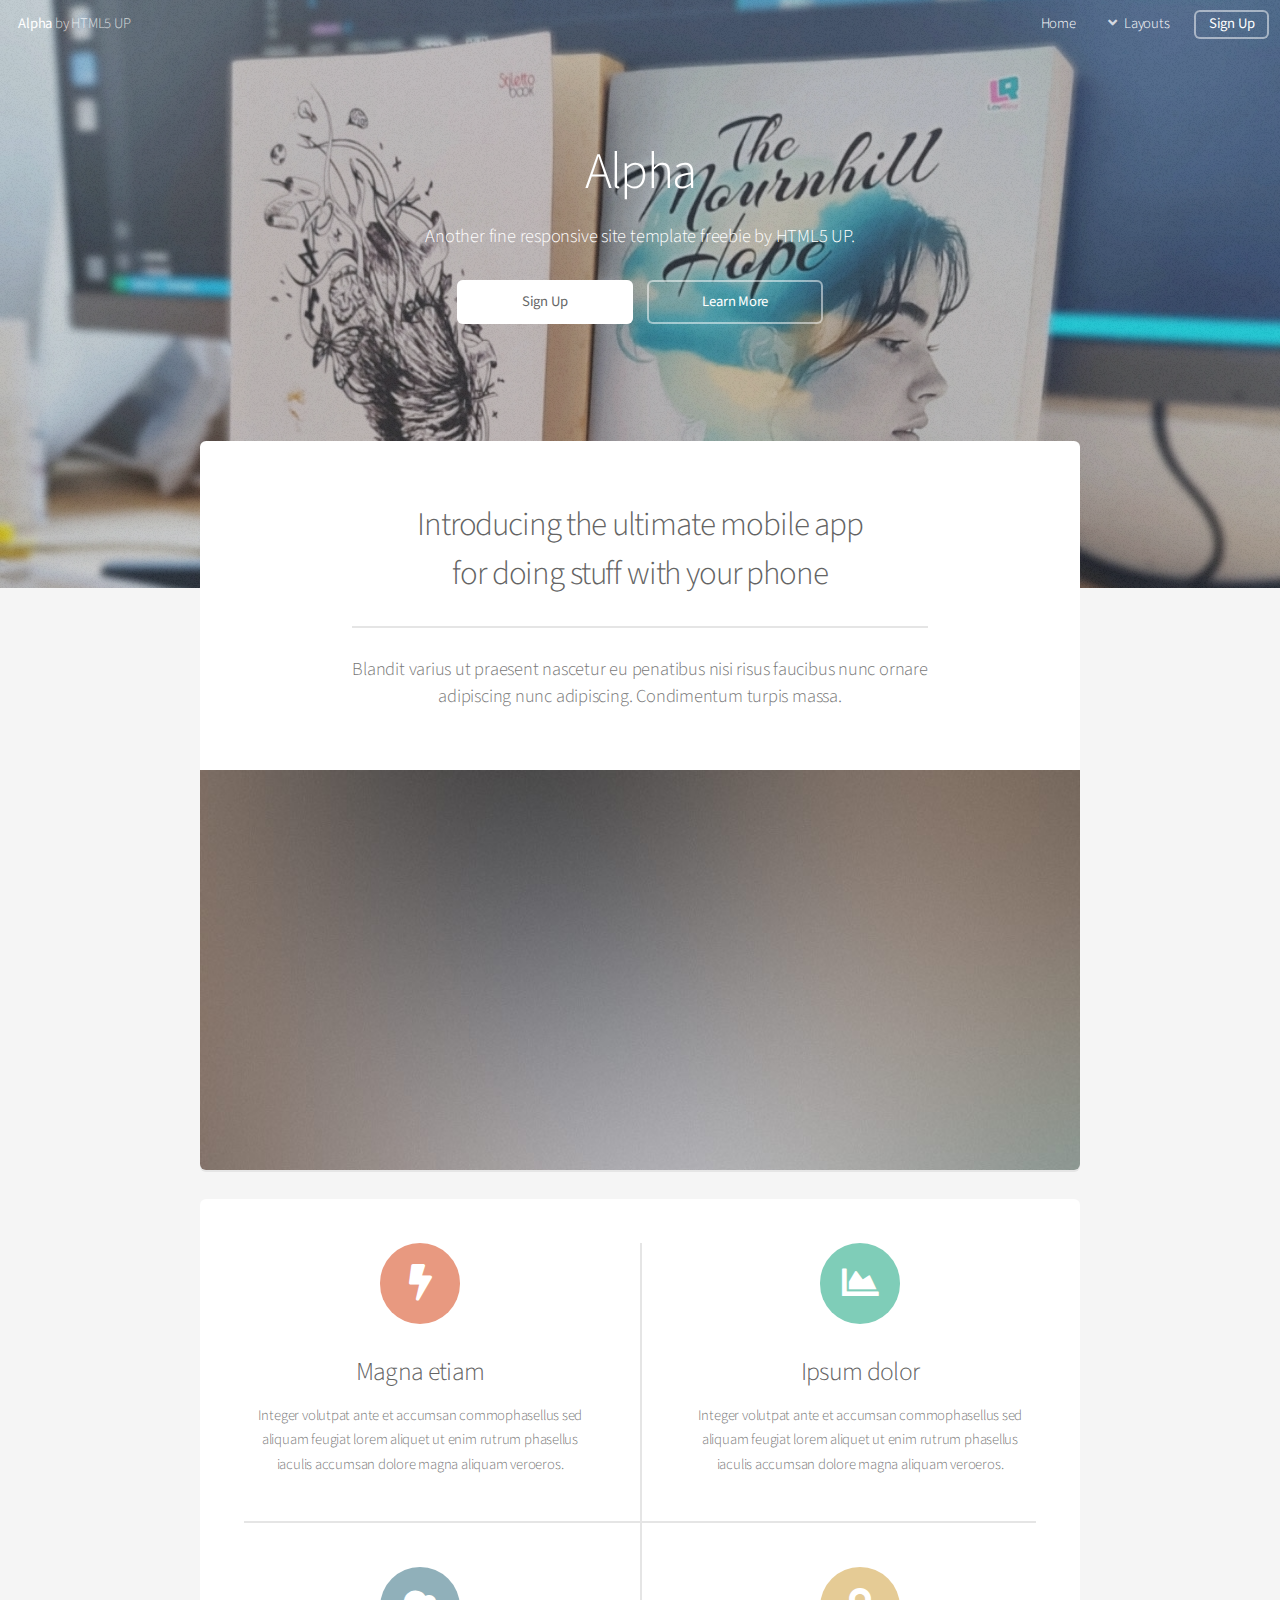
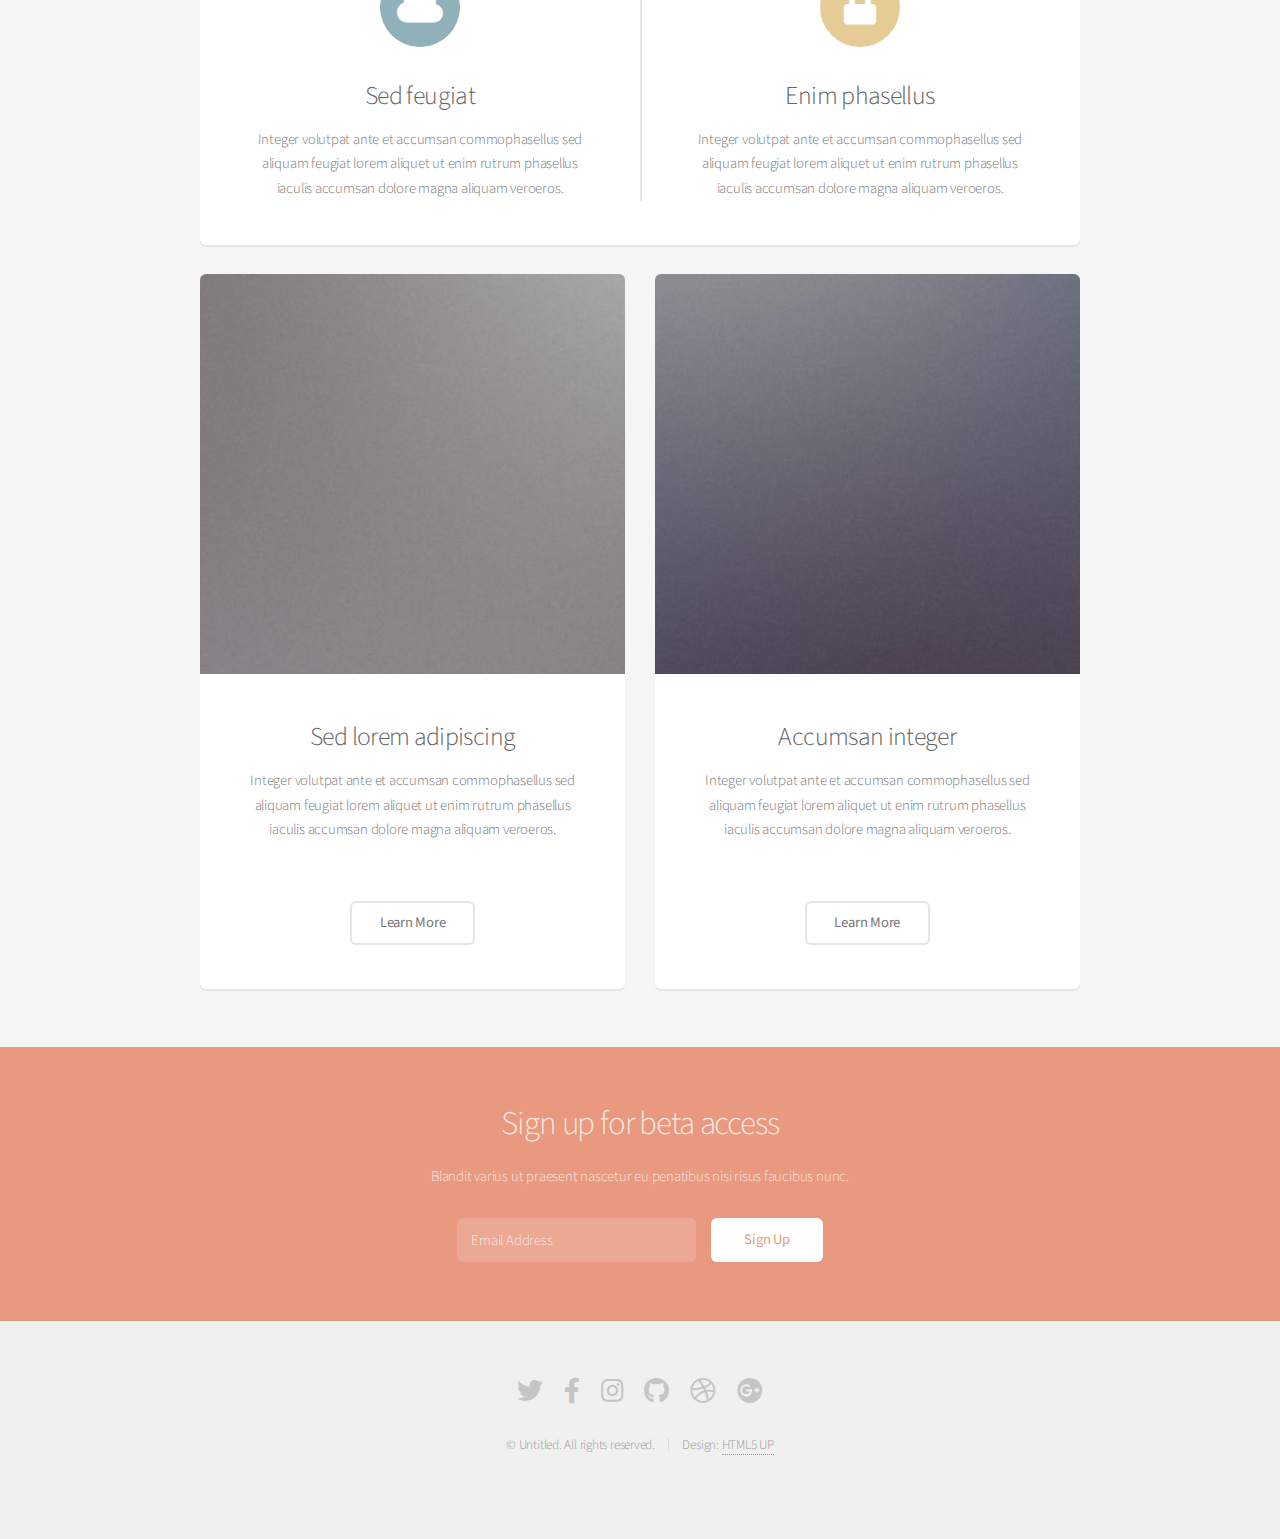
<file: index.html>
<!DOCTYPE HTML>
<!--
	Alpha by HTML5 UP
	html5up.net | @ajlkn
	Free for personal and commercial use under the CCA 3.0 license (html5up.net/license)
-->
<html>
	<head>
		<title>Alpha by HTML5 UP</title>
		<meta charset="utf-8" />
		<meta name="viewport" content="width=device-width, initial-scale=1, user-scalable=no" />
		<link rel="stylesheet" href="assets/css/main.css" />
	</head>
	<body class="landing is-preload">
		<div id="page-wrapper">

			<!-- Header -->
				<header id="header" class="alt">
					<h1><a href="index.html">Alpha</a> by HTML5 UP</h1>
					<nav id="nav">
						<ul>
							<li><a href="index.html">Home</a></li>
							<li>
								<a href="#" class="icon solid fa-angle-down">Layouts</a>
								<ul>
									<li><a href="generic.html">Generic</a></li>
									<li><a href="contact.html">Contact</a></li>
									<li><a href="elements.html">Elements</a></li>
									<li>
										<a href="#">Submenu</a>
										<ul>
											<li><a href="#">Option One</a></li>
											<li><a href="#">Option Two</a></li>
											<li><a href="#">Option Three</a></li>
											<li><a href="#">Option Four</a></li>
										</ul>
									</li>
								</ul>
							</li>
							<li><a href="#" class="button">Sign Up</a></li>
						</ul>
					</nav>
				</header>

			<!-- Banner -->
				<section id="banner">
					<h2>Alpha</h2>
					<p>Another fine responsive site template freebie by HTML5 UP.</p>
					<ul class="actions special">
						<li><a href="#" class="button primary">Sign Up</a></li>
						<li><a href="#" class="button">Learn More</a></li>
					</ul>
				</section>

			<!-- Main -->
				<section id="main" class="container">

					<section class="box special">
						<header class="major">
							<h2>Introducing the ultimate mobile app
							<br />
							for doing stuff with your phone</h2>
							<p>Blandit varius ut praesent nascetur eu penatibus nisi risus faucibus nunc ornare<br />
							adipiscing nunc adipiscing. Condimentum turpis massa.</p>
						</header>
						<span class="image featured"><img src="images/pic01.jpg" alt="" /></span>
					</section>

					<section class="box special features">
						<div class="features-row">
							<section>
								<span class="icon solid major fa-bolt accent2"></span>
								<h3>Magna etiam</h3>
								<p>Integer volutpat ante et accumsan commophasellus sed aliquam feugiat lorem aliquet ut enim rutrum phasellus iaculis accumsan dolore magna aliquam veroeros.</p>
							</section>
							<section>
								<span class="icon solid major fa-chart-area accent3"></span>
								<h3>Ipsum dolor</h3>
								<p>Integer volutpat ante et accumsan commophasellus sed aliquam feugiat lorem aliquet ut enim rutrum phasellus iaculis accumsan dolore magna aliquam veroeros.</p>
							</section>
						</div>
						<div class="features-row">
							<section>
								<span class="icon solid major fa-cloud accent4"></span>
								<h3>Sed feugiat</h3>
								<p>Integer volutpat ante et accumsan commophasellus sed aliquam feugiat lorem aliquet ut enim rutrum phasellus iaculis accumsan dolore magna aliquam veroeros.</p>
							</section>
							<section>
								<span class="icon solid major fa-lock accent5"></span>
								<h3>Enim phasellus</h3>
								<p>Integer volutpat ante et accumsan commophasellus sed aliquam feugiat lorem aliquet ut enim rutrum phasellus iaculis accumsan dolore magna aliquam veroeros.</p>
							</section>
						</div>
					</section>

					<div class="row">
						<div class="col-6 col-12-narrower">

							<section class="box special">
								<span class="image featured"><img src="images/pic02.jpg" alt="" /></span>
								<h3>Sed lorem adipiscing</h3>
								<p>Integer volutpat ante et accumsan commophasellus sed aliquam feugiat lorem aliquet ut enim rutrum phasellus iaculis accumsan dolore magna aliquam veroeros.</p>
								<ul class="actions special">
									<li><a href="#" class="button alt">Learn More</a></li>
								</ul>
							</section>

						</div>
						<div class="col-6 col-12-narrower">

							<section class="box special">
								<span class="image featured"><img src="images/pic03.jpg" alt="" /></span>
								<h3>Accumsan integer</h3>
								<p>Integer volutpat ante et accumsan commophasellus sed aliquam feugiat lorem aliquet ut enim rutrum phasellus iaculis accumsan dolore magna aliquam veroeros.</p>
								<ul class="actions special">
									<li><a href="#" class="button alt">Learn More</a></li>
								</ul>
							</section>

						</div>
					</div>

				</section>

			<!-- CTA -->
				<section id="cta">

					<h2>Sign up for beta access</h2>
					<p>Blandit varius ut praesent nascetur eu penatibus nisi risus faucibus nunc.</p>

					<form>
						<div class="row gtr-50 gtr-uniform">
							<div class="col-8 col-12-mobilep">
								<input type="email" name="email" id="email" placeholder="Email Address" />
							</div>
							<div class="col-4 col-12-mobilep">
								<input type="submit" value="Sign Up" class="fit" />
							</div>
						</div>
					</form>

				</section>

			<!-- Footer -->
				<footer id="footer">
					<ul class="icons">
						<li><a href="#" class="icon brands fa-twitter"><span class="label">Twitter</span></a></li>
						<li><a href="#" class="icon brands fa-facebook-f"><span class="label">Facebook</span></a></li>
						<li><a href="#" class="icon brands fa-instagram"><span class="label">Instagram</span></a></li>
						<li><a href="#" class="icon brands fa-github"><span class="label">Github</span></a></li>
						<li><a href="#" class="icon brands fa-dribbble"><span class="label">Dribbble</span></a></li>
						<li><a href="#" class="icon brands fa-google-plus"><span class="label">Google+</span></a></li>
					</ul>
					<ul class="copyright">
						<li>&copy; Untitled. All rights reserved.</li><li>Design: <a href="http://html5up.net">HTML5 UP</a></li>
					</ul>
				</footer>

		</div>

		<!-- Scripts -->
			<script src="assets/js/jquery.min.js"></script>
			<script src="assets/js/jquery.dropotron.min.js"></script>
			<script src="assets/js/jquery.scrollex.min.js"></script>
			<script src="assets/js/browser.min.js"></script>
			<script src="assets/js/breakpoints.min.js"></script>
			<script src="assets/js/util.js"></script>
			<script src="assets/js/main.js"></script>

	</body>
</html>
</file>
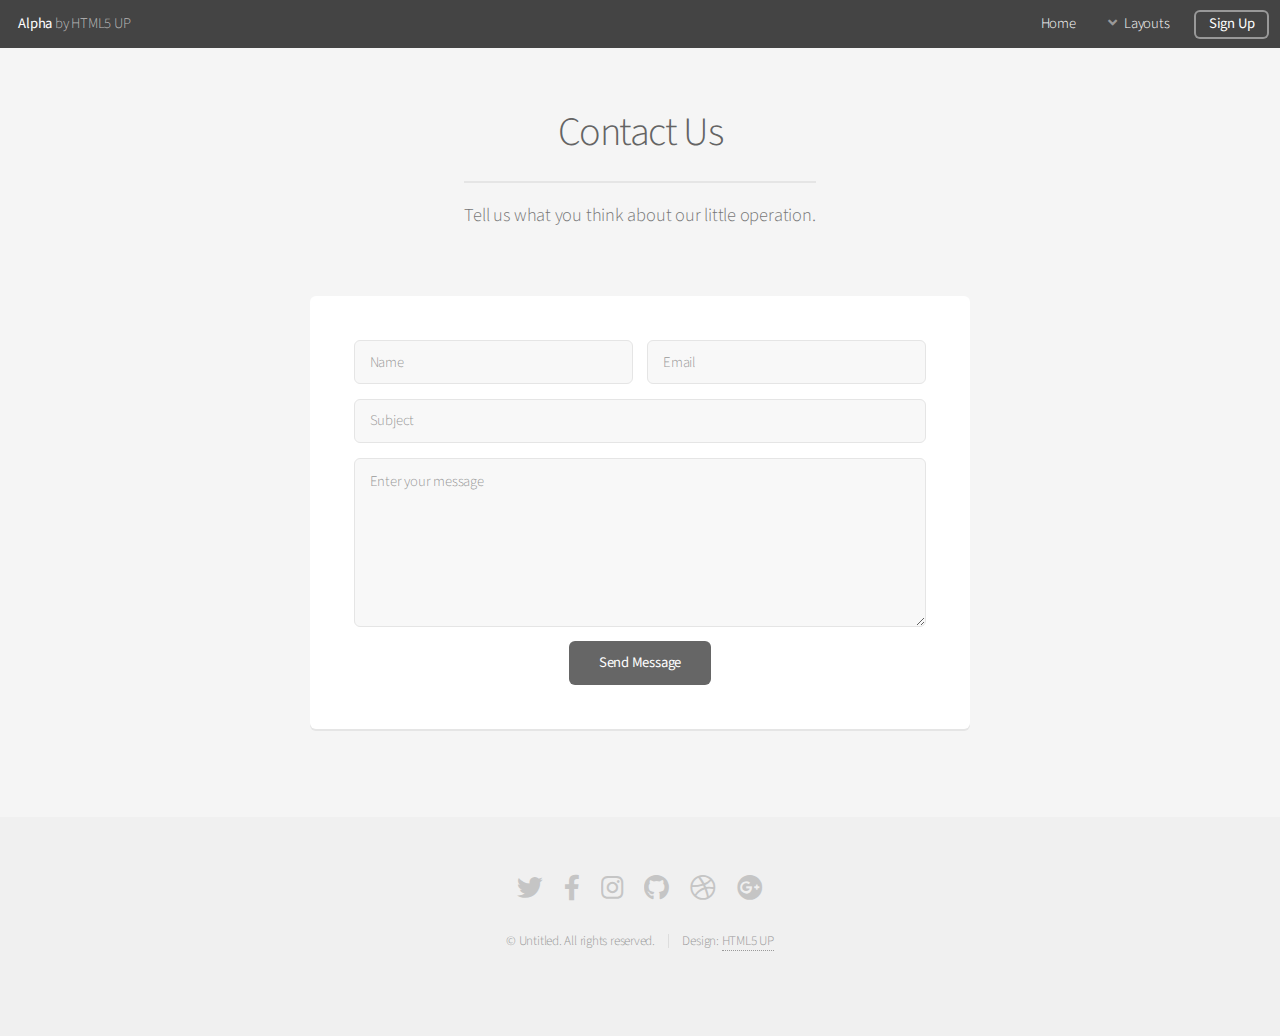
<file: contact.html>
<!DOCTYPE HTML>
<!--
	Alpha by HTML5 UP
	html5up.net | @ajlkn
	Free for personal and commercial use under the CCA 3.0 license (html5up.net/license)
-->
<html>
	<head>
		<title>Contact - Alpha by HTML5 UP</title>
		<meta charset="utf-8" />
		<meta name="viewport" content="width=device-width, initial-scale=1, user-scalable=no" />
		<link rel="stylesheet" href="assets/css/main.css" />
	</head>
	<body class="is-preload">
		<div id="page-wrapper">

			<!-- Header -->
				<header id="header">
					<h1><a href="index.html">Alpha</a> by HTML5 UP</h1>
					<nav id="nav">
						<ul>
							<li><a href="index.html">Home</a></li>
							<li>
								<a href="#" class="icon solid fa-angle-down">Layouts</a>
								<ul>
									<li><a href="generic.html">Generic</a></li>
									<li><a href="contact.html">Contact</a></li>
									<li><a href="elements.html">Elements</a></li>
									<li>
										<a href="#">Submenu</a>
										<ul>
											<li><a href="#">Option One</a></li>
											<li><a href="#">Option Two</a></li>
											<li><a href="#">Option Three</a></li>
											<li><a href="#">Option Four</a></li>
										</ul>
									</li>
								</ul>
							</li>
							<li><a href="#" class="button">Sign Up</a></li>
						</ul>
					</nav>
				</header>

			<!-- Main -->
				<section id="main" class="container medium">
					<header>
						<h2>Contact Us</h2>
						<p>Tell us what you think about our little operation.</p>
					</header>
					<div class="box">
						<form method="post" action="#">
							<div class="row gtr-50 gtr-uniform">
								<div class="col-6 col-12-mobilep">
									<input type="text" name="name" id="name" value="" placeholder="Name" />
								</div>
								<div class="col-6 col-12-mobilep">
									<input type="email" name="email" id="email" value="" placeholder="Email" />
								</div>
								<div class="col-12">
									<input type="text" name="subject" id="subject" value="" placeholder="Subject" />
								</div>
								<div class="col-12">
									<textarea name="message" id="message" placeholder="Enter your message" rows="6"></textarea>
								</div>
								<div class="col-12">
									<ul class="actions special">
										<li><input type="submit" value="Send Message" /></li>
									</ul>
								</div>
							</div>
						</form>
					</div>
				</section>

			<!-- Footer -->
				<footer id="footer">
					<ul class="icons">
						<li><a href="#" class="icon brands fa-twitter"><span class="label">Twitter</span></a></li>
						<li><a href="#" class="icon brands fa-facebook-f"><span class="label">Facebook</span></a></li>
						<li><a href="#" class="icon brands fa-instagram"><span class="label">Instagram</span></a></li>
						<li><a href="#" class="icon brands fa-github"><span class="label">Github</span></a></li>
						<li><a href="#" class="icon brands fa-dribbble"><span class="label">Dribbble</span></a></li>
						<li><a href="#" class="icon brands fa-google-plus"><span class="label">Google+</span></a></li>
					</ul>
					<ul class="copyright">
						<li>&copy; Untitled. All rights reserved.</li><li>Design: <a href="http://html5up.net">HTML5 UP</a></li>
					</ul>
				</footer>

		</div>

		<!-- Scripts -->
			<script src="assets/js/jquery.min.js"></script>
			<script src="assets/js/jquery.dropotron.min.js"></script>
			<script src="assets/js/jquery.scrollex.min.js"></script>
			<script src="assets/js/browser.min.js"></script>
			<script src="assets/js/breakpoints.min.js"></script>
			<script src="assets/js/util.js"></script>
			<script src="assets/js/main.js"></script>

	</body>
</html>
</file>
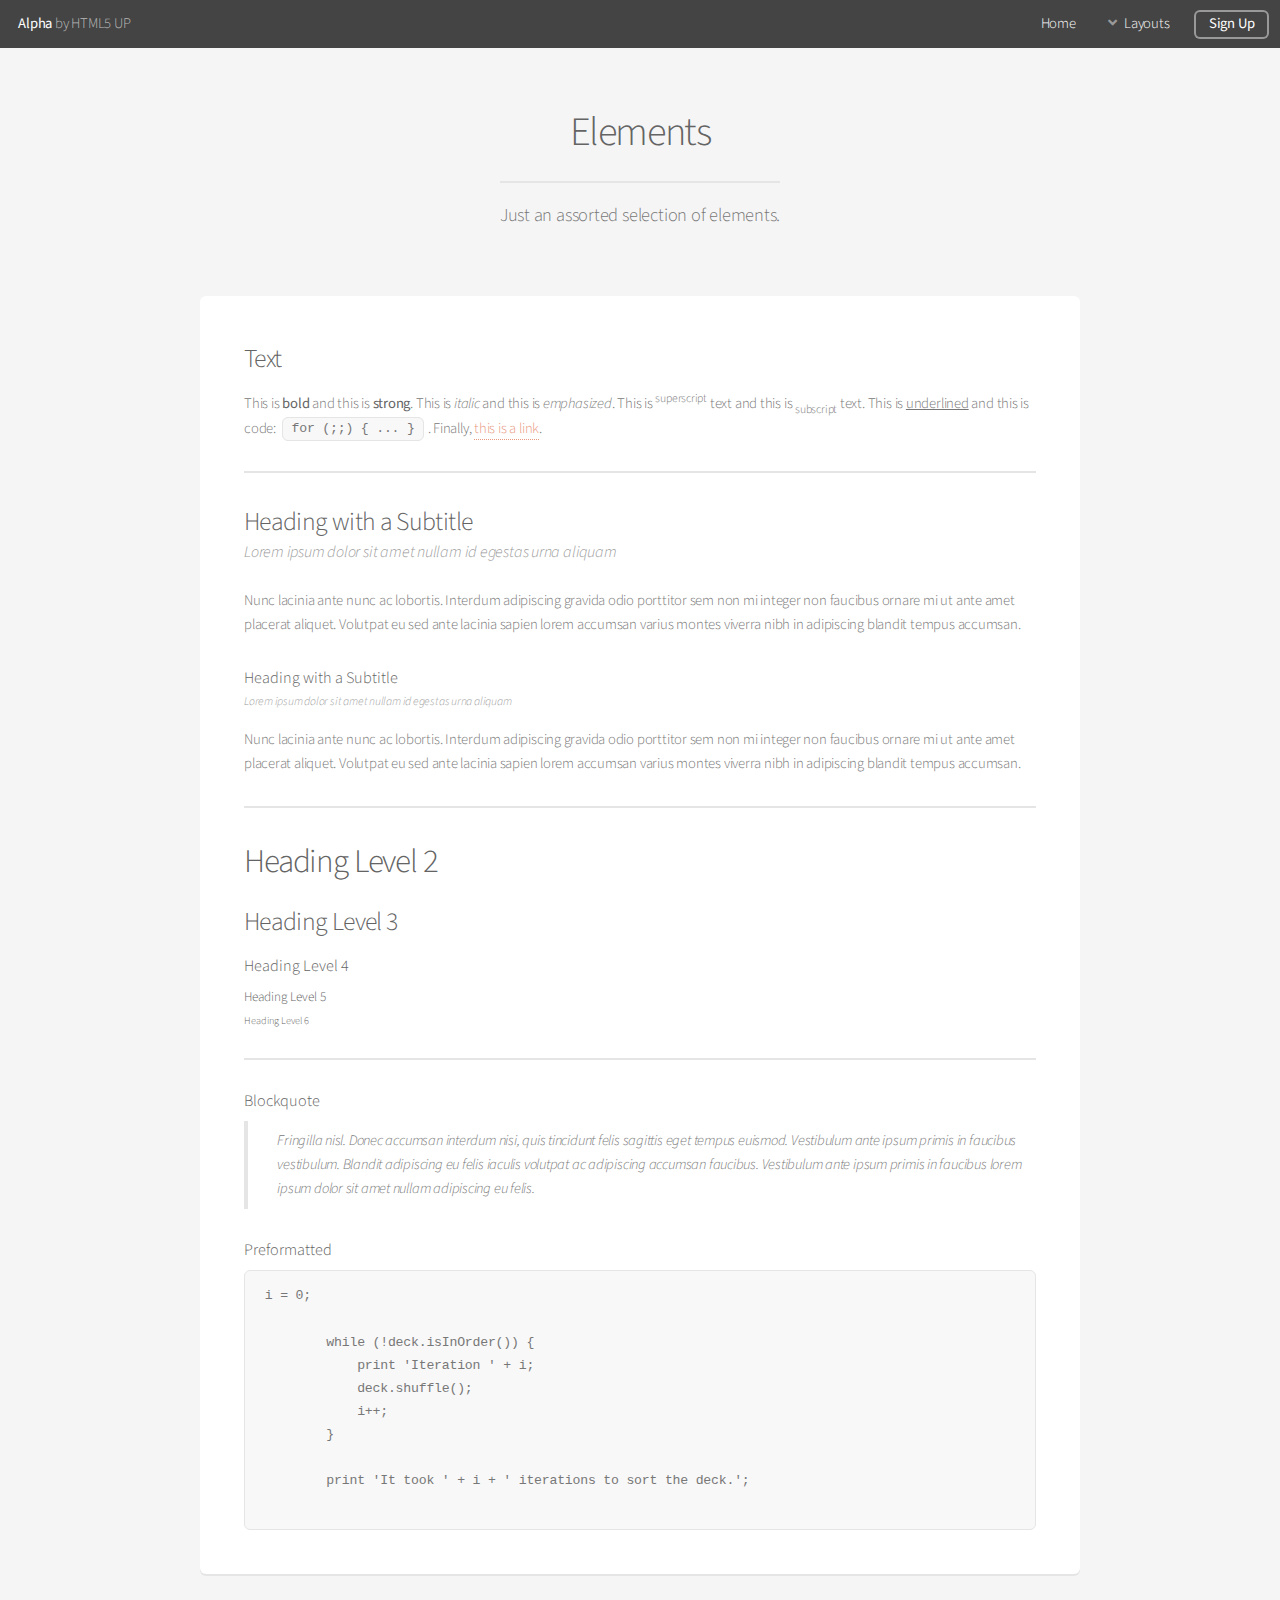
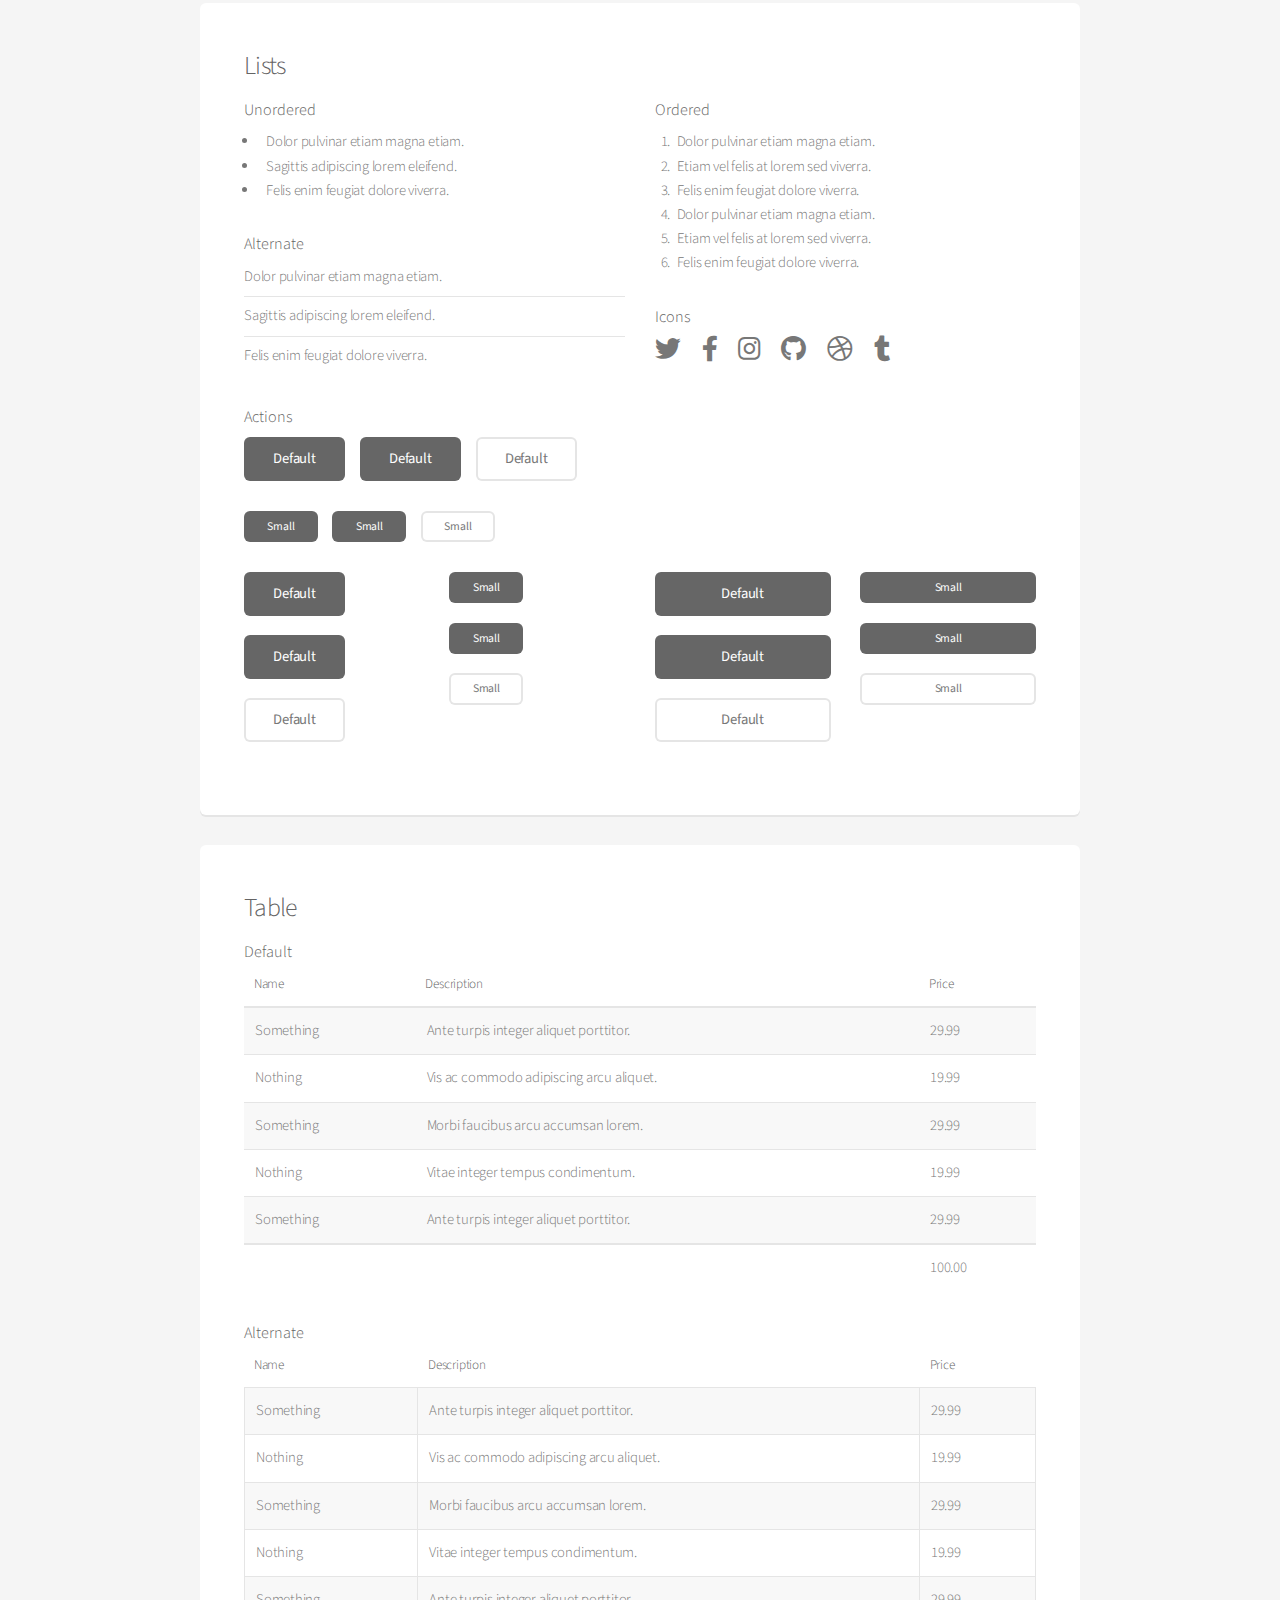
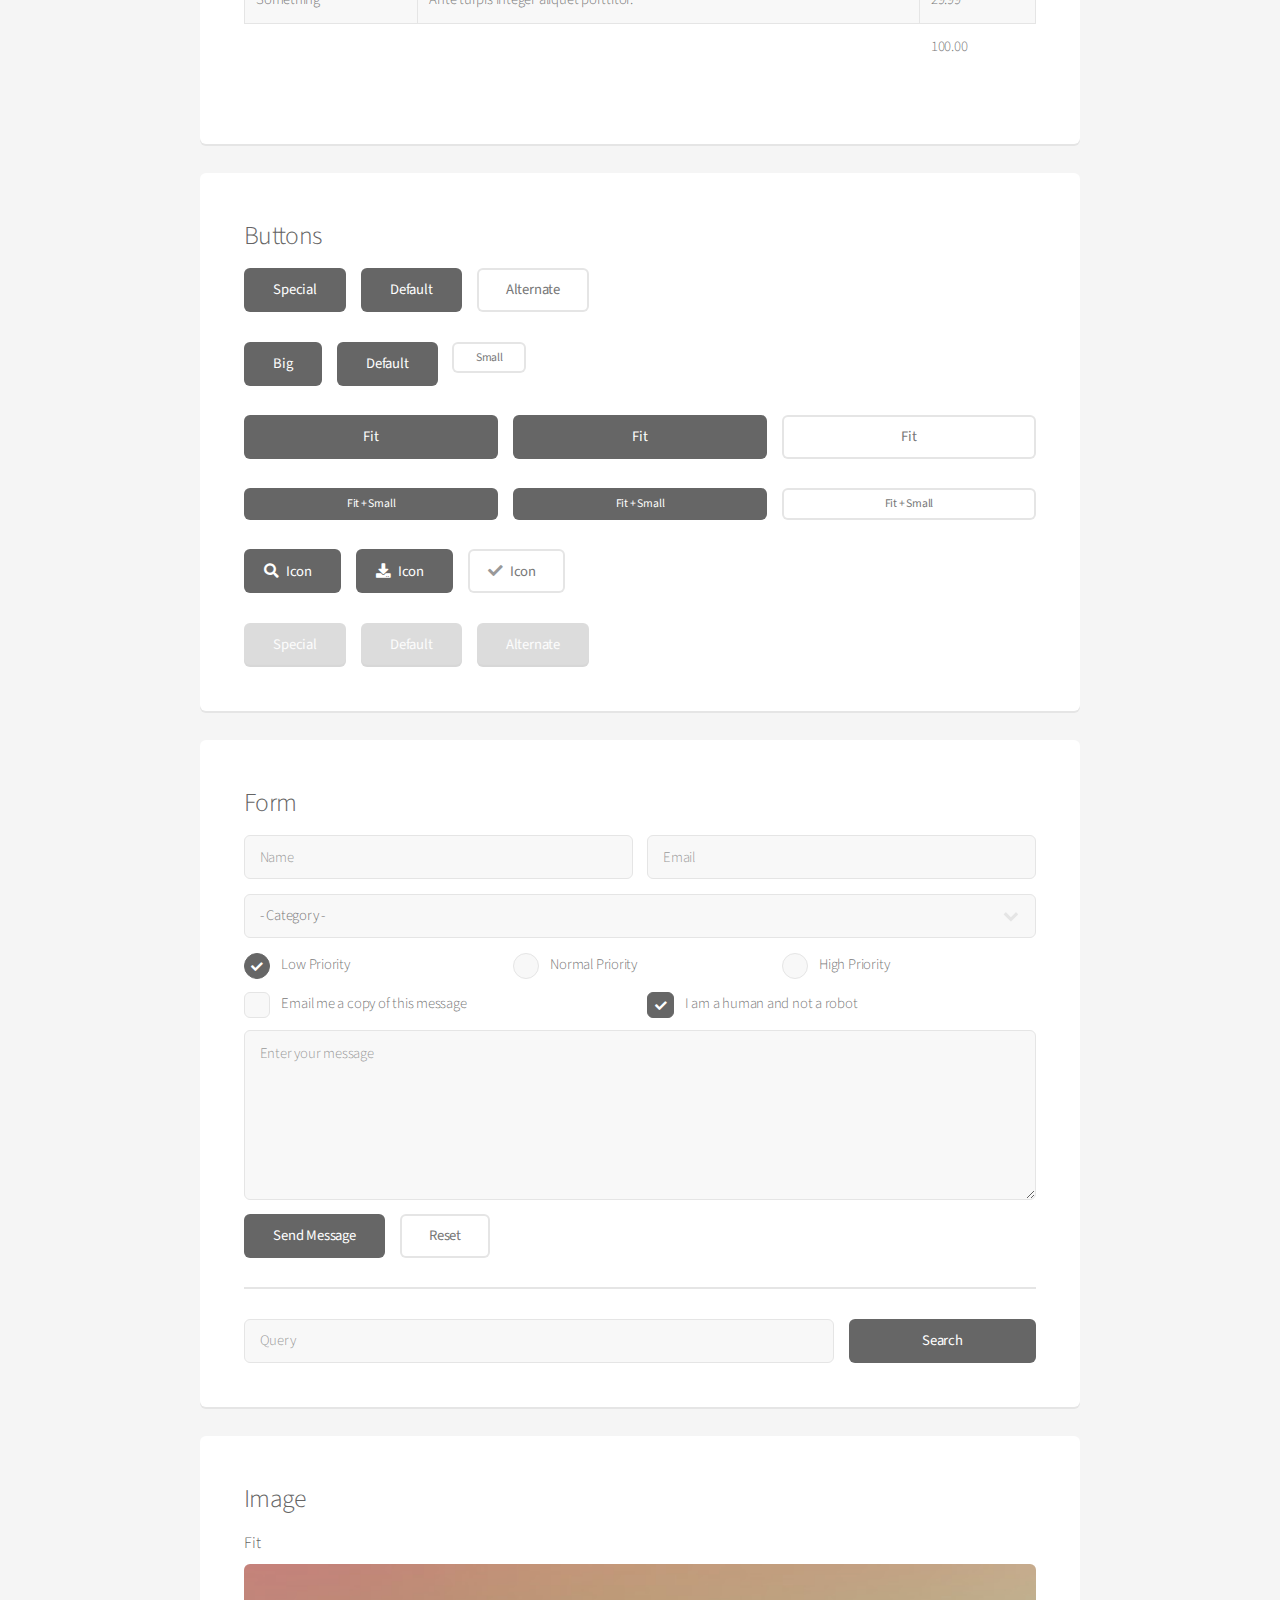
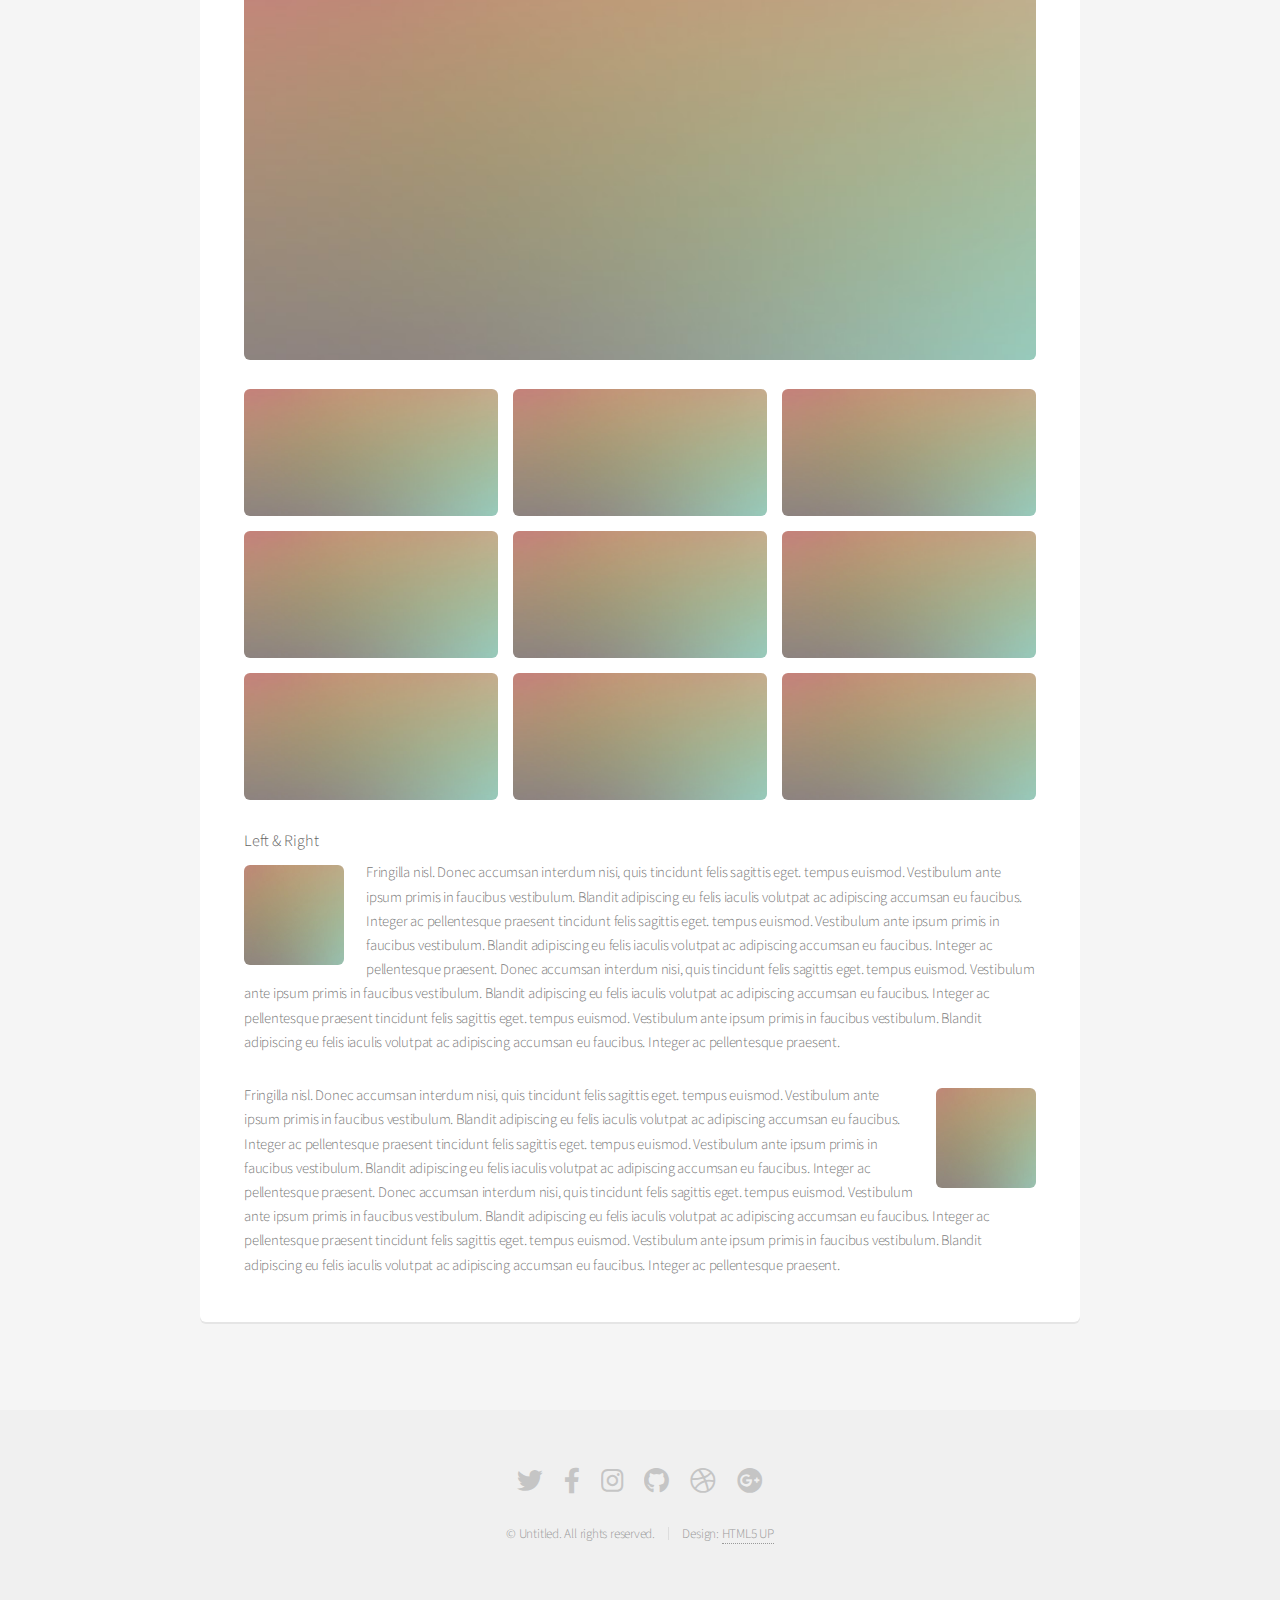
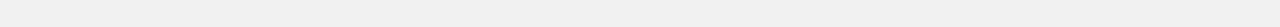
<file: elements.html>
<!DOCTYPE HTML>
<!--
	Alpha by HTML5 UP
	html5up.net | @ajlkn
	Free for personal and commercial use under the CCA 3.0 license (html5up.net/license)
-->
<html>
	<head>
		<title>Elements - Alpha by HTML5 UP</title>
		<meta charset="utf-8" />
		<meta name="viewport" content="width=device-width, initial-scale=1, user-scalable=no" />
		<link rel="stylesheet" href="assets/css/main.css" />
	</head>
	<body class="is-preload">
		<div id="page-wrapper">

			<!-- Header -->
				<header id="header">
					<h1><a href="index.html">Alpha</a> by HTML5 UP</h1>
					<nav id="nav">
						<ul>
							<li><a href="index.html">Home</a></li>
							<li>
								<a href="#" class="icon solid fa-angle-down">Layouts</a>
								<ul>
									<li><a href="generic.html">Generic</a></li>
									<li><a href="contact.html">Contact</a></li>
									<li><a href="elements.html">Elements</a></li>
									<li>
										<a href="#">Submenu</a>
										<ul>
											<li><a href="#">Option One</a></li>
											<li><a href="#">Option Two</a></li>
											<li><a href="#">Option Three</a></li>
											<li><a href="#">Option Four</a></li>
										</ul>
									</li>
								</ul>
							</li>
							<li><a href="#" class="button">Sign Up</a></li>
						</ul>
					</nav>
				</header>

			<!-- Main -->
				<section id="main" class="container">
					<header>
						<h2>Elements</h2>
						<p>Just an assorted selection of elements.</p>
					</header>
					<div class="row">
						<div class="col-12">

							<!-- Text -->
								<section class="box">
									<h3>Text</h3>
									<p>This is <b>bold</b> and this is <strong>strong</strong>. This is <i>italic</i> and this is <em>emphasized</em>.
									This is <sup>superscript</sup> text and this is <sub>subscript</sub> text.
									This is <u>underlined</u> and this is code: <code>for (;;) { ... }</code>. Finally, <a href="#">this is a link</a>.</p>

									<hr />

									<header>
										<h3>Heading with a Subtitle</h3>
										<p>Lorem ipsum dolor sit amet nullam id egestas urna aliquam</p>
									</header>
									<p>Nunc lacinia ante nunc ac lobortis. Interdum adipiscing gravida odio porttitor sem non mi integer non faucibus ornare mi ut ante amet placerat aliquet. Volutpat eu sed ante lacinia sapien lorem accumsan varius montes viverra nibh in adipiscing blandit tempus accumsan.</p>
									<header>
										<h4>Heading with a Subtitle</h4>
										<p>Lorem ipsum dolor sit amet nullam id egestas urna aliquam</p>
									</header>
									<p>Nunc lacinia ante nunc ac lobortis. Interdum adipiscing gravida odio porttitor sem non mi integer non faucibus ornare mi ut ante amet placerat aliquet. Volutpat eu sed ante lacinia sapien lorem accumsan varius montes viverra nibh in adipiscing blandit tempus accumsan.</p>

									<hr />

									<h2>Heading Level 2</h2>
									<h3>Heading Level 3</h3>
									<h4>Heading Level 4</h4>
									<h5>Heading Level 5</h5>
									<h6>Heading Level 6</h6>

									<hr />

									<h4>Blockquote</h4>
									<blockquote>Fringilla nisl. Donec accumsan interdum nisi, quis tincidunt felis sagittis eget tempus euismod. Vestibulum ante ipsum primis in faucibus vestibulum. Blandit adipiscing eu felis iaculis volutpat ac adipiscing accumsan faucibus. Vestibulum ante ipsum primis in faucibus lorem ipsum dolor sit amet nullam adipiscing eu felis.</blockquote>

									<h4>Preformatted</h4>
									<pre>i = 0;

	while (!deck.isInOrder()) {
	    print 'Iteration ' + i;
	    deck.shuffle();
	    i++;
	}

	print 'It took ' + i + ' iterations to sort the deck.';
	</pre>
								</section>

						</div>
					</div>
					<div class="row">
						<div class="col-12">

							<!-- Lists -->
								<section class="box">
									<h3>Lists</h3>
									<div class="row">
										<div class="col-6 col-12-mobilep">

											<h4>Unordered</h4>
											<ul>
												<li>Dolor pulvinar etiam magna etiam.</li>
												<li>Sagittis adipiscing lorem eleifend.</li>
												<li>Felis enim feugiat dolore viverra.</li>
											</ul>

											<h4>Alternate</h4>
											<ul class="alt">
												<li>Dolor pulvinar etiam magna etiam.</li>
												<li>Sagittis adipiscing lorem eleifend.</li>
												<li>Felis enim feugiat dolore viverra.</li>
											</ul>

										</div>
										<div class="col-6 col-12-mobilep">

											<h4>Ordered</h4>
											<ol>
												<li>Dolor pulvinar etiam magna etiam.</li>
												<li>Etiam vel felis at lorem sed viverra.</li>
												<li>Felis enim feugiat dolore viverra.</li>
												<li>Dolor pulvinar etiam magna etiam.</li>
												<li>Etiam vel felis at lorem sed viverra.</li>
												<li>Felis enim feugiat dolore viverra.</li>
											</ol>

											<h4>Icons</h4>
											<ul class="icons">
												<li><a href="#" class="icon brands fa-twitter"><span class="label">Twitter</span></a></li>
												<li><a href="#" class="icon brands fa-facebook-f"><span class="label">Facebook</span></a></li>
												<li><a href="#" class="icon brands fa-instagram"><span class="label">Instagram</span></a></li>
												<li><a href="#" class="icon brands fa-github"><span class="label">Github</span></a></li>
												<li><a href="#" class="icon brands fa-dribbble"><span class="label">Dribbble</span></a></li>
												<li><a href="#" class="icon brands fa-tumblr"><span class="label">Tumblr</span></a></li>
											</ul>

										</div>
									</div>

									<h4>Actions</h4>
									<ul class="actions">
										<li><a href="#" class="button special">Default</a></li>
										<li><a href="#" class="button">Default</a></li>
										<li><a href="#" class="button alt">Default</a></li>
									</ul>
									<ul class="actions small">
										<li><a href="#" class="button special small">Small</a></li>
										<li><a href="#" class="button small">Small</a></li>
										<li><a href="#" class="button alt small">Small</a></li>
									</ul>
									<div class="row">
										<div class="col-3 col-6-narrower col-12-mobilep">
											<ul class="actions stacked">
												<li><a href="#" class="button special">Default</a></li>
												<li><a href="#" class="button">Default</a></li>
												<li><a href="#" class="button alt">Default</a></li>
											</ul>
										</div>
										<div class="col-3 col-6-narrower col-12-mobilep">
											<ul class="actions stacked">
												<li><a href="#" class="button special small">Small</a></li>
												<li><a href="#" class="button small">Small</a></li>
												<li><a href="#" class="button alt small">Small</a></li>
											</ul>
										</div>
										<div class="col-3 col-6-narrower col-12-mobilep">
											<ul class="actions stacked">
												<li><a href="#" class="button special fit">Default</a></li>
												<li><a href="#" class="button fit">Default</a></li>
												<li><a href="#" class="button alt fit">Default</a></li>
											</ul>
										</div>
										<div class="col-3 col-6-narrower col-12-mobilep">
											<ul class="actions stacked">
												<li><a href="#" class="button special small fit">Small</a></li>
												<li><a href="#" class="button small fit">Small</a></li>
												<li><a href="#" class="button alt small fit">Small</a></li>
											</ul>
										</div>
									</div>
								</section>

						</div>
					</div>
					<div class="row">
						<div class="col-12">

							<!-- Table -->
								<section class="box">
									<h3>Table</h3>

									<h4>Default</h4>
									<div class="table-wrapper">
										<table>
											<thead>
												<tr>
													<th>Name</th>
													<th>Description</th>
													<th>Price</th>
												</tr>
											</thead>
											<tbody>
												<tr>
													<td>Something</td>
													<td>Ante turpis integer aliquet porttitor.</td>
													<td>29.99</td>
												</tr>
												<tr>
													<td>Nothing</td>
													<td>Vis ac commodo adipiscing arcu aliquet.</td>
													<td>19.99</td>
												</tr>
												<tr>
													<td>Something</td>
													<td> Morbi faucibus arcu accumsan lorem.</td>
													<td>29.99</td>
												</tr>
												<tr>
													<td>Nothing</td>
													<td>Vitae integer tempus condimentum.</td>
													<td>19.99</td>
												</tr>
												<tr>
													<td>Something</td>
													<td>Ante turpis integer aliquet porttitor.</td>
													<td>29.99</td>
												</tr>
											</tbody>
											<tfoot>
												<tr>
													<td colspan="2"></td>
													<td>100.00</td>
												</tr>
											</tfoot>
										</table>
									</div>

									<h4>Alternate</h4>
									<div class="table-wrapper">
										<table class="alt">
											<thead>
												<tr>
													<th>Name</th>
													<th>Description</th>
													<th>Price</th>
												</tr>
											</thead>
											<tbody>
												<tr>
													<td>Something</td>
													<td>Ante turpis integer aliquet porttitor.</td>
													<td>29.99</td>
												</tr>
												<tr>
													<td>Nothing</td>
													<td>Vis ac commodo adipiscing arcu aliquet.</td>
													<td>19.99</td>
												</tr>
												<tr>
													<td>Something</td>
													<td> Morbi faucibus arcu accumsan lorem.</td>
													<td>29.99</td>
												</tr>
												<tr>
													<td>Nothing</td>
													<td>Vitae integer tempus condimentum.</td>
													<td>19.99</td>
												</tr>
												<tr>
													<td>Something</td>
													<td>Ante turpis integer aliquet porttitor.</td>
													<td>29.99</td>
												</tr>
											</tbody>
											<tfoot>
												<tr>
													<td colspan="2"></td>
													<td>100.00</td>
												</tr>
											</tfoot>
										</table>
									</div>
								</section>

						</div>
					</div>
					<div class="row">
						<div class="col-12">

							<!-- Buttons -->
								<section class="box">
									<h3>Buttons</h3>
									<ul class="actions">
										<li><a href="#" class="button special">Special</a></li>
										<li><a href="#" class="button">Default</a></li>
										<li><a href="#" class="button alt">Alternate</a></li>
									</ul>
									<ul class="actions">
										<li><a href="#" class="button special big">Big</a></li>
										<li><a href="#" class="button">Default</a></li>
										<li><a href="#" class="button alt small">Small</a></li>
									</ul>
									<ul class="actions fit">
										<li><a href="#" class="button special fit">Fit</a></li>
										<li><a href="#" class="button fit">Fit</a></li>
										<li><a href="#" class="button alt fit">Fit</a></li>
									</ul>
									<ul class="actions fit small">
										<li><a href="#" class="button special fit small">Fit + Small</a></li>
										<li><a href="#" class="button fit small">Fit + Small</a></li>
										<li><a href="#" class="button alt fit small">Fit + Small</a></li>
									</ul>
									<ul class="actions">
										<li><a href="#" class="button special icon solid fa-search">Icon</a></li>
										<li><a href="#" class="button icon solid fa-download">Icon</a></li>
										<li><a href="#" class="button alt icon solid fa-check">Icon</a></li>
									</ul>
									<ul class="actions">
										<li><span class="button special disabled">Special</span></li>
										<li><span class="button disabled">Default</span></li>
										<li><span class="button alt disabled">Alternate</span></li>
									</ul>
								</section>

						</div>
					</div>
					<div class="row">
						<div class="col-12">

							<!-- Form -->
								<section class="box">
									<h3>Form</h3>
									<form method="post" action="#">
										<div class="row gtr-uniform gtr-50">
											<div class="col-6 col-12-mobilep">
												<input type="text" name="name" id="name" value="" placeholder="Name" />
											</div>
											<div class="col-6 col-12-mobilep">
												<input type="email" name="email" id="email" value="" placeholder="Email" />
											</div>
											<div class="col-12">
												<select name="category" id="category">
													<option value="">- Category -</option>
													<option value="1">Manufacturing</option>
													<option value="1">Shipping</option>
													<option value="1">Administration</option>
													<option value="1">Human Resources</option>
												</select>
											</div>
											<div class="col-4 col-12-narrower">
												<input type="radio" id="priority-low" name="priority" checked>
												<label for="priority-low">Low Priority</label>
											</div>
											<div class="col-4 col-12-narrower">
												<input type="radio" id="priority-normal" name="priority">
												<label for="priority-normal">Normal Priority</label>
											</div>
											<div class="col-4 col-12-narrower">
												<input type="radio" id="priority-high" name="priority">
												<label for="priority-high">High Priority</label>
											</div>
											<div class="col-6 col-12-narrower">
												<input type="checkbox" id="copy" name="copy">
												<label for="copy">Email me a copy of this message</label>
											</div>
											<div class="col-6 col-12-narrower">
												<input type="checkbox" id="human" name="human" checked>
												<label for="human">I am a human and not a robot</label>
											</div>
											<div class="col-12">
												<textarea name="message" id="message" placeholder="Enter your message" rows="6"></textarea>
											</div>
											<div class="col-12">
												<ul class="actions">
													<li><input type="submit" value="Send Message" /></li>
													<li><input type="reset" value="Reset" class="alt" /></li>
												</ul>
											</div>
										</div>
									</form>

									<hr />

									<form method="post" action="#">
										<div class="row gtr-uniform gtr-50">
											<div class="col-9 col-12-mobilep">
												<input type="text" name="query" id="query" value="" placeholder="Query" />
											</div>
											<div class="col-3 col-12-mobilep">
												<input type="submit" value="Search" class="fit" />
											</div>
										</div>
									</form>
								</section>

						</div>
					</div>
					<div class="row">
						<div class="col-12">

							<!-- Image -->
								<section class="box">
									<h3>Image</h3>
									<h4>Fit</h4>
									<span class="image fit"><img src="images/pic04.jpg" alt="" /></span>
									<div class="box alt">
										<div class="row gtr-50 gtr-uniform">
											<div class="col-4"><span class="image fit"><img src="images/pic04.jpg" alt="" /></span></div>
											<div class="col-4"><span class="image fit"><img src="images/pic04.jpg" alt="" /></span></div>
											<div class="col-4"><span class="image fit"><img src="images/pic04.jpg" alt="" /></span></div>
											<div class="col-4"><span class="image fit"><img src="images/pic04.jpg" alt="" /></span></div>
											<div class="col-4"><span class="image fit"><img src="images/pic04.jpg" alt="" /></span></div>
											<div class="col-4"><span class="image fit"><img src="images/pic04.jpg" alt="" /></span></div>
											<div class="col-4"><span class="image fit"><img src="images/pic04.jpg" alt="" /></span></div>
											<div class="col-4"><span class="image fit"><img src="images/pic04.jpg" alt="" /></span></div>
											<div class="col-4"><span class="image fit"><img src="images/pic04.jpg" alt="" /></span></div>
										</div>
									</div>

									<h4>Left &amp; Right</h4>
									<p><span class="image left"><img src="images/pic05.jpg" alt="" /></span>Fringilla nisl. Donec accumsan interdum nisi, quis tincidunt felis sagittis eget. tempus euismod. Vestibulum ante ipsum primis in faucibus vestibulum. Blandit adipiscing eu felis iaculis volutpat ac adipiscing accumsan eu faucibus. Integer ac pellentesque praesent tincidunt felis sagittis eget. tempus euismod. Vestibulum ante ipsum primis in faucibus vestibulum. Blandit adipiscing eu felis iaculis volutpat ac adipiscing accumsan eu faucibus. Integer ac pellentesque praesent. Donec accumsan interdum nisi, quis tincidunt felis sagittis eget. tempus euismod. Vestibulum ante ipsum primis in faucibus vestibulum. Blandit adipiscing eu felis iaculis volutpat ac adipiscing accumsan eu faucibus. Integer ac pellentesque praesent tincidunt felis sagittis eget. tempus euismod. Vestibulum ante ipsum primis in faucibus vestibulum. Blandit adipiscing eu felis iaculis volutpat ac adipiscing accumsan eu faucibus. Integer ac pellentesque praesent.</p>
									<p><span class="image right"><img src="images/pic05.jpg" alt="" /></span>Fringilla nisl. Donec accumsan interdum nisi, quis tincidunt felis sagittis eget. tempus euismod. Vestibulum ante ipsum primis in faucibus vestibulum. Blandit adipiscing eu felis iaculis volutpat ac adipiscing accumsan eu faucibus. Integer ac pellentesque praesent tincidunt felis sagittis eget. tempus euismod. Vestibulum ante ipsum primis in faucibus vestibulum. Blandit adipiscing eu felis iaculis volutpat ac adipiscing accumsan eu faucibus. Integer ac pellentesque praesent. Donec accumsan interdum nisi, quis tincidunt felis sagittis eget. tempus euismod. Vestibulum ante ipsum primis in faucibus vestibulum. Blandit adipiscing eu felis iaculis volutpat ac adipiscing accumsan eu faucibus. Integer ac pellentesque praesent tincidunt felis sagittis eget. tempus euismod. Vestibulum ante ipsum primis in faucibus vestibulum. Blandit adipiscing eu felis iaculis volutpat ac adipiscing accumsan eu faucibus. Integer ac pellentesque praesent.</p>
								</section>

						</div>
					</div>
				</section>

			<!-- Footer -->
				<footer id="footer">
					<ul class="icons">
						<li><a href="#" class="icon brands fa-twitter"><span class="label">Twitter</span></a></li>
						<li><a href="#" class="icon brands fa-facebook-f"><span class="label">Facebook</span></a></li>
						<li><a href="#" class="icon brands fa-instagram"><span class="label">Instagram</span></a></li>
						<li><a href="#" class="icon brands fa-github"><span class="label">Github</span></a></li>
						<li><a href="#" class="icon brands fa-dribbble"><span class="label">Dribbble</span></a></li>
						<li><a href="#" class="icon brands fa-google-plus"><span class="label">Google+</span></a></li>
					</ul>
					<ul class="copyright">
						<li>&copy; Untitled. All rights reserved.</li><li>Design: <a href="http://html5up.net">HTML5 UP</a></li>
					</ul>
				</footer>

		</div>

		<!-- Scripts -->
			<script src="assets/js/jquery.min.js"></script>
			<script src="assets/js/jquery.dropotron.min.js"></script>
			<script src="assets/js/jquery.scrollex.min.js"></script>
			<script src="assets/js/browser.min.js"></script>
			<script src="assets/js/breakpoints.min.js"></script>
			<script src="assets/js/util.js"></script>
			<script src="assets/js/main.js"></script>

	</body>
</html>
</file>
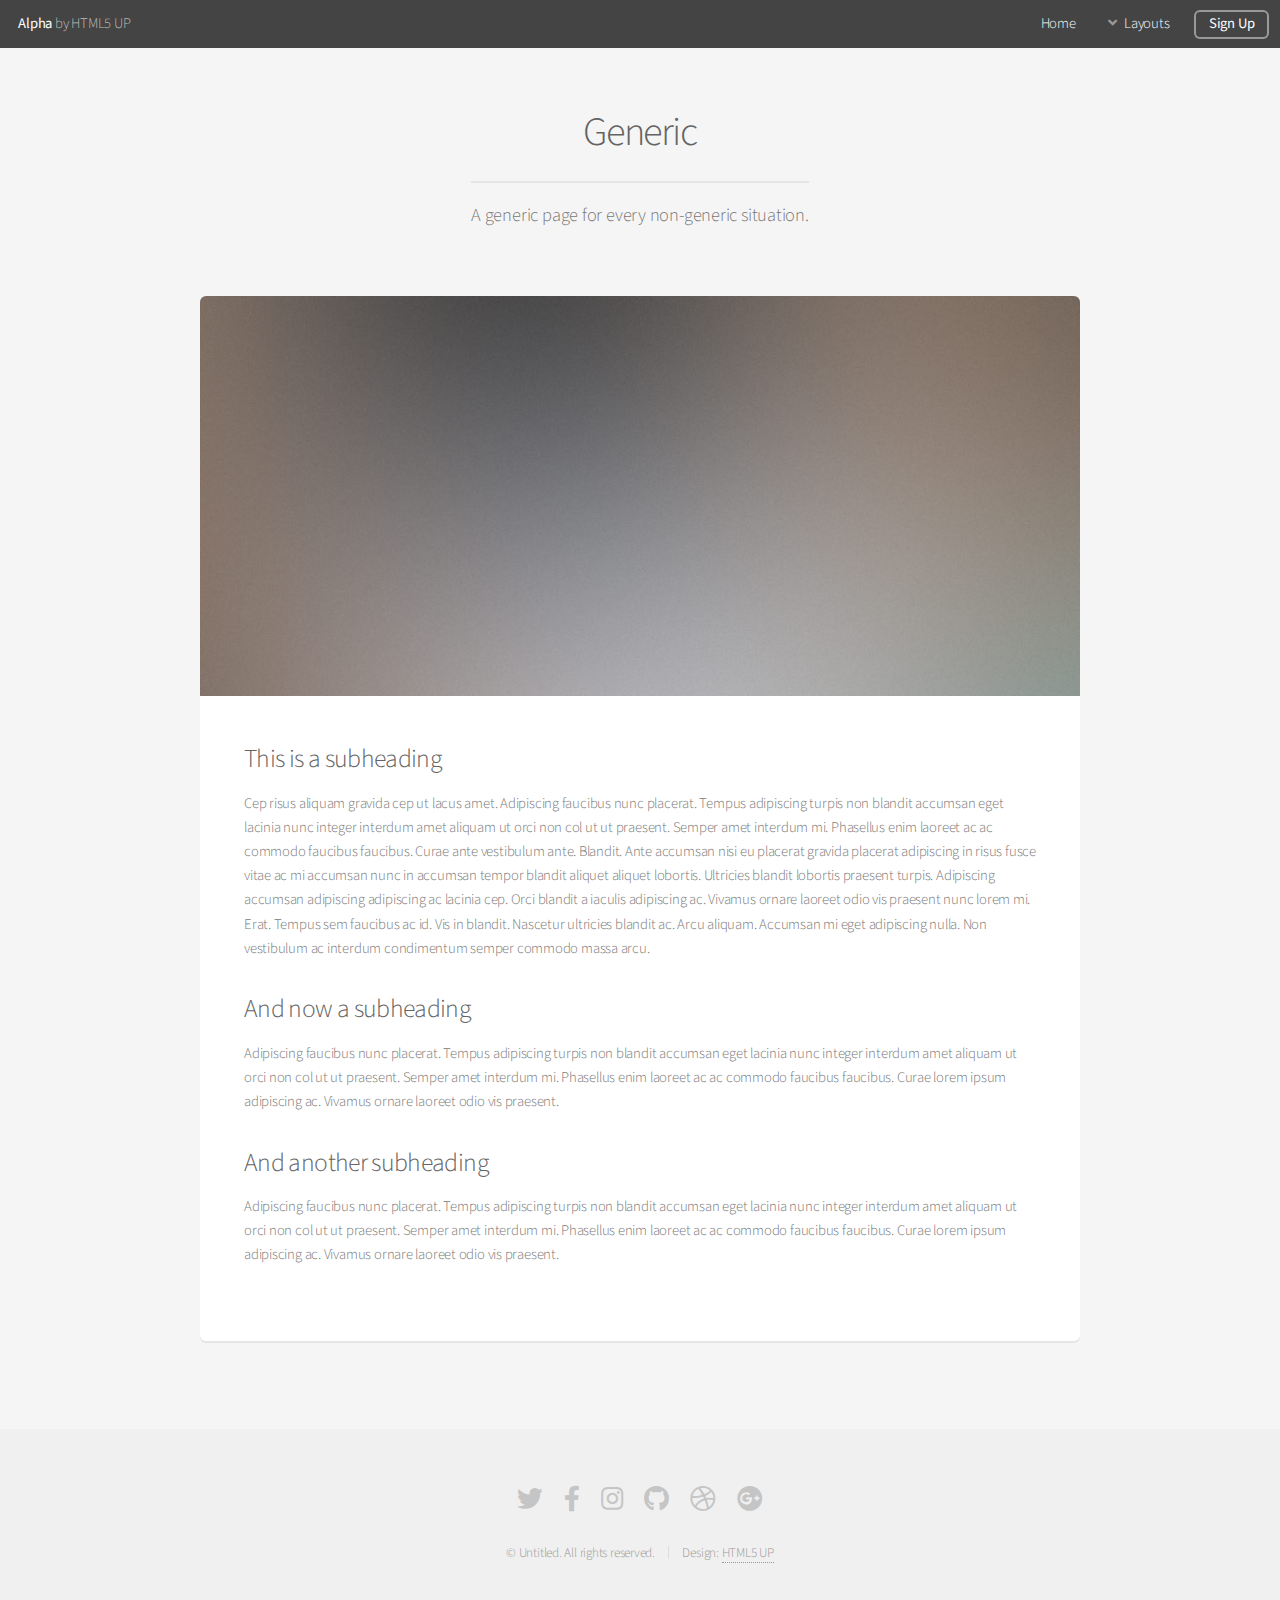
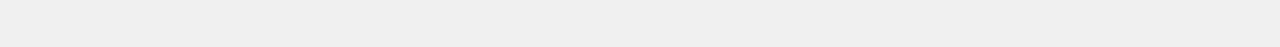
<file: generic.html>
<!DOCTYPE HTML>
<!--
	Alpha by HTML5 UP
	html5up.net | @ajlkn
	Free for personal and commercial use under the CCA 3.0 license (html5up.net/license)
-->
<html>
	<head>
		<title>Generic - Alpha by HTML5 UP</title>
		<meta charset="utf-8" />
		<meta name="viewport" content="width=device-width, initial-scale=1, user-scalable=no" />
		<link rel="stylesheet" href="assets/css/main.css" />
	</head>
	<body class="is-preload">
		<div id="page-wrapper">

			<!-- Header -->
				<header id="header">
					<h1><a href="index.html">Alpha</a> by HTML5 UP</h1>
					<nav id="nav">
						<ul>
							<li><a href="index.html">Home</a></li>
							<li>
								<a href="#" class="icon solid fa-angle-down">Layouts</a>
								<ul>
									<li><a href="generic.html">Generic</a></li>
									<li><a href="contact.html">Contact</a></li>
									<li><a href="elements.html">Elements</a></li>
									<li>
										<a href="#">Submenu</a>
										<ul>
											<li><a href="#">Option One</a></li>
											<li><a href="#">Option Two</a></li>
											<li><a href="#">Option Three</a></li>
											<li><a href="#">Option Four</a></li>
										</ul>
									</li>
								</ul>
							</li>
							<li><a href="#" class="button">Sign Up</a></li>
						</ul>
					</nav>
				</header>

			<!-- Main -->
				<section id="main" class="container">
					<header>
						<h2>Generic</h2>
						<p>A generic page for every non-generic situation.</p>
					</header>
					<div class="box">
						<span class="image featured"><img src="images/pic01.jpg" alt="" /></span>
						<h3>This is a subheading</h3>
						<p>Cep risus aliquam gravida cep ut lacus amet. Adipiscing faucibus nunc placerat. Tempus adipiscing turpis non blandit accumsan eget lacinia nunc integer interdum amet aliquam ut orci non col ut ut praesent. Semper amet interdum mi. Phasellus enim laoreet ac ac commodo faucibus faucibus. Curae ante vestibulum ante. Blandit. Ante accumsan nisi eu placerat gravida placerat adipiscing in risus fusce vitae ac mi accumsan nunc in accumsan tempor blandit aliquet aliquet lobortis. Ultricies blandit lobortis praesent turpis. Adipiscing accumsan adipiscing adipiscing ac lacinia cep. Orci blandit a iaculis adipiscing ac. Vivamus ornare laoreet odio vis praesent nunc lorem mi. Erat. Tempus sem faucibus ac id. Vis in blandit. Nascetur ultricies blandit ac. Arcu aliquam. Accumsan mi eget adipiscing nulla. Non vestibulum ac interdum condimentum semper commodo massa arcu.</p>
						<div class="row">
							<div class="row-6 row-12-mobilep">
								<h3>And now a subheading</h3>
								<p>Adipiscing faucibus nunc placerat. Tempus adipiscing turpis non blandit accumsan eget lacinia nunc integer interdum amet aliquam ut orci non col ut ut praesent. Semper amet interdum mi. Phasellus enim laoreet ac ac commodo faucibus faucibus. Curae lorem ipsum adipiscing ac. Vivamus ornare laoreet odio vis praesent.</p>
							</div>
							<div class="row-6 row-12-mobilep">
								<h3>And another subheading</h3>
								<p>Adipiscing faucibus nunc placerat. Tempus adipiscing turpis non blandit accumsan eget lacinia nunc integer interdum amet aliquam ut orci non col ut ut praesent. Semper amet interdum mi. Phasellus enim laoreet ac ac commodo faucibus faucibus. Curae lorem ipsum adipiscing ac. Vivamus ornare laoreet odio vis praesent.</p>
							</div>
						</div>
					</div>
				</section>

			<!-- Footer -->
				<footer id="footer">
					<ul class="icons">
						<li><a href="#" class="icon brands fa-twitter"><span class="label">Twitter</span></a></li>
						<li><a href="#" class="icon brands fa-facebook-f"><span class="label">Facebook</span></a></li>
						<li><a href="#" class="icon brands fa-instagram"><span class="label">Instagram</span></a></li>
						<li><a href="#" class="icon brands fa-github"><span class="label">Github</span></a></li>
						<li><a href="#" class="icon brands fa-dribbble"><span class="label">Dribbble</span></a></li>
						<li><a href="#" class="icon brands fa-google-plus"><span class="label">Google+</span></a></li>
					</ul>
					<ul class="copyright">
						<li>&copy; Untitled. All rights reserved.</li><li>Design: <a href="http://html5up.net">HTML5 UP</a></li>
					</ul>
				</footer>

		</div>

		<!-- Scripts -->
			<script src="assets/js/jquery.min.js"></script>
			<script src="assets/js/jquery.dropotron.min.js"></script>
			<script src="assets/js/jquery.scrollex.min.js"></script>
			<script src="assets/js/browser.min.js"></script>
			<script src="assets/js/breakpoints.min.js"></script>
			<script src="assets/js/util.js"></script>
			<script src="assets/js/main.js"></script>

	</body>
</html>
</file>
<file: assets/css/main.css>
@import url("fontawesome-all.min.css");
@import url("https://fonts.googleapis.com/css?family=Source+Sans+Pro:300,400,300italic,400italic");

/*
	Rasheesa Books
	html5up.net | @ajlkn
	Free for personal and commercial use under the CCA 3.0 license (html5up.net/license)
*/

/* Reset */

/* Based on meyerweb.com/eric/tools/css/reset (v2.0 | 20110126 | License: public domain) */

	html, body, div, span, applet, object,
	iframe, h1, h2, h3, h4, h5, h6, p, blockquote,
	pre, a, abbr, acronym, address, big, cite,
	code, del, dfn, em, img, ins, kbd, q, s, samp,
	small, strike, strong, sub, sup, tt, var, b,
	u, i, center, dl, dt, dd, ol, ul, li, fieldset,
	form, label, legend, table, caption, tbody,
	tfoot, thead, tr, th, td, article, aside,
	canvas, details, embed, figure, figcaption,
	footer, header, hgroup, menu, nav, output, ruby,
	section, summary, time, mark, audio, video {
		margin: 0;
		padding: 0;
		border: 0;
		font-size: 100%;
		font: inherit;
		vertical-align: baseline;
	}

	article, aside, details, figcaption, figure,
	footer, header, hgroup, menu, nav, section {
		display: block;
	}

	body {
		line-height: 1;
	}

	ol, ul {
		list-style: none;
	}

	blockquote, q {
		quotes: none;
	}

		blockquote:before, blockquote:after, q:before, q:after {
			content: '';
			content: none;
		}

	table {
		border-collapse: collapse;
		border-spacing: 0;
	}

	body {
		-webkit-text-size-adjust: none;
	}

	mark {
		background-color: transparent;
		color: inherit;
	}

	input::-moz-focus-inner {
		border: 0;
		padding: 0;
	}

	input, select, textarea {
		-moz-appearance: none;
		-webkit-appearance: none;
		-ms-appearance: none;
		appearance: none;
	}

/* Basic */

	@-ms-viewport {
		width: device-width;
	}

	body {
		-ms-overflow-style: scrollbar;
	}

	@media screen and (max-width: 480px) {

		html, body {
			min-width: 320px;
		}

	}

	html {
		box-sizing: border-box;
	}

	*, *:before, *:after {
		box-sizing: inherit;
	}

	body {
		background: #f5f5f5;
	}

	body, input, select, textarea {
		color: #777;
		font-family: "Source Sans Pro", sans-serif;
		font-size: 16pt;
		font-weight: 300;
		line-height: 1.65em;
		letter-spacing: -0.015em;
	}

	a {
		-moz-transition: color 0.2s ease-in-out, border-bottom-color 0.2s ease-in-out;
		-webkit-transition: color 0.2s ease-in-out, border-bottom-color 0.2s ease-in-out;
		-ms-transition: color 0.2s ease-in-out, border-bottom-color 0.2s ease-in-out;
		transition: color 0.2s ease-in-out, border-bottom-color 0.2s ease-in-out;
		border-bottom: dotted 1px;
		color: #e89980;
		text-decoration: none;
	}

		a:hover {
			border-bottom-color: transparent;
		}

	strong, b {
		color: #646464;
		font-weight: 400;
	}

	em, i {
		font-style: italic;
	}

	p {
		margin: 0 0 2em 0;
	}

	h1, h2, h3, h4, h5, h6 {
		color: #646464;
		font-weight: 300;
		line-height: 1em;
		margin: 0 0 0.5em 0;
	}

		h1 a, h2 a, h3 a, h4 a, h5 a, h6 a {
			color: inherit;
			text-decoration: none;
		}

	h2 {
		font-size: 2.25em;
		line-height: 1.5em;
		letter-spacing: -0.035em;
	}

	h3 {
		font-size: 1.75em;
		line-height: 1.5em;
		letter-spacing: -0.025em;
	}

	h4 {
		font-size: 1.1em;
		line-height: 1.5em;
		letter-spacing: 0;
	}

	h5 {
		font-size: 0.9em;
		line-height: 1.5em;
		letter-spacing: 0;
	}

	h6 {
		font-size: 0.7em;
		line-height: 1.5em;
		letter-spacing: 0;
	}

	sub {
		font-size: 0.8em;
		position: relative;
		top: 0.5em;
	}

	sup {
		font-size: 0.8em;
		position: relative;
		top: -0.5em;
	}

	hr {
		border: 0;
		border-bottom: solid 2px #e5e5e5;
		margin: 2em 0;
	}

		hr.major {
			margin: 3em 0;
		}

	blockquote {
		border-left: solid 4px #e5e5e5;
		font-style: italic;
		margin: 0 0 2em 0;
		padding: 0.5em 0 0.5em 2em;
	}

	pre {
		-webkit-overflow-scrolling: touch;
		background: #f8f8f8;
		border-radius: 6px;
		border: solid 1px #e5e5e5;
		font-family: monospace;
		font-size: 0.9em;
		line-height: 1.75em;
		margin: 0 0 2em 0;
		overflow-x: auto;
		padding: 1em 1.5em;
	}

	code {
		background: #f8f8f8;
		border-radius: 6px;
		border: solid 1px #e5e5e5;
		font-family: monospace;
		font-size: 0.9em;
		margin: 0 0.25em;
		padding: 0.25em 0.65em;
	}

	.align-left {
		text-align: left;
	}

	.align-center {
		text-align: center;
	}

	.align-right {
		text-align: right;
	}

/* Row */

	.row {
		display: flex;
		flex-wrap: wrap;
		box-sizing: border-box;
		align-items: stretch;
	}

		.row > * {
			box-sizing: border-box;
		}

		.row.gtr-uniform > * > :last-child {
			margin-bottom: 0;
		}

		.row.aln-left {
			justify-content: flex-start;
		}

		.row.aln-center {
			justify-content: center;
		}

		.row.aln-right {
			justify-content: flex-end;
		}

		.row.aln-top {
			align-items: flex-start;
		}

		.row.aln-middle {
			align-items: center;
		}

		.row.aln-bottom {
			align-items: flex-end;
		}

		.row > .imp {
			order: -1;
		}

		.row > .col-1 {
			width: 8.33333%;
		}

		.row > .off-1 {
			margin-left: 8.33333%;
		}

		.row > .col-2 {
			width: 16.66667%;
		}

		.row > .off-2 {
			margin-left: 16.66667%;
		}

		.row > .col-3 {
			width: 25%;
		}

		.row > .off-3 {
			margin-left: 25%;
		}

		.row > .col-4 {
			width: 33.33333%;
		}

		.row > .off-4 {
			margin-left: 33.33333%;
		}

		.row > .col-5 {
			width: 41.66667%;
		}

		.row > .off-5 {
			margin-left: 41.66667%;
		}

		.row > .col-6 {
			width: 50%;
		}

		.row > .off-6 {
			margin-left: 50%;
		}

		.row > .col-7 {
			width: 58.33333%;
		}

		.row > .off-7 {
			margin-left: 58.33333%;
		}

		.row > .col-8 {
			width: 66.66667%;
		}

		.row > .off-8 {
			margin-left: 66.66667%;
		}

		.row > .col-9 {
			width: 75%;
		}

		.row > .off-9 {
			margin-left: 75%;
		}

		.row > .col-10 {
			width: 83.33333%;
		}

		.row > .off-10 {
			margin-left: 83.33333%;
		}

		.row > .col-11 {
			width: 91.66667%;
		}

		.row > .off-11 {
			margin-left: 91.66667%;
		}

		.row > .col-12 {
			width: 100%;
		}

		.row > .off-12 {
			margin-left: 100%;
		}

		.row.gtr-0 {
			margin-top: 0;
			margin-left: 0em;
		}

			.row.gtr-0 > * {
				padding: 0 0 0 0em;
			}

			.row.gtr-0.gtr-uniform {
				margin-top: 0em;
			}

				.row.gtr-0.gtr-uniform > * {
					padding-top: 0em;
				}

		.row.gtr-25 {
			margin-top: 0;
			margin-left: -0.5em;
		}

			.row.gtr-25 > * {
				padding: 0 0 0 0.5em;
			}

			.row.gtr-25.gtr-uniform {
				margin-top: -0.5em;
			}

				.row.gtr-25.gtr-uniform > * {
					padding-top: 0.5em;
				}

		.row.gtr-50 {
			margin-top: 0;
			margin-left: -1em;
		}

			.row.gtr-50 > * {
				padding: 0 0 0 1em;
			}

			.row.gtr-50.gtr-uniform {
				margin-top: -1em;
			}

				.row.gtr-50.gtr-uniform > * {
					padding-top: 1em;
				}

		.row {
			margin-top: 0;
			margin-left: -2em;
		}

			.row > * {
				padding: 0 0 0 2em;
			}

			.row.gtr-uniform {
				margin-top: -2em;
			}

				.row.gtr-uniform > * {
					padding-top: 2em;
				}

		.row.gtr-150 {
			margin-top: 0;
			margin-left: -3em;
		}

			.row.gtr-150 > * {
				padding: 0 0 0 3em;
			}

			.row.gtr-150.gtr-uniform {
				margin-top: -3em;
			}

				.row.gtr-150.gtr-uniform > * {
					padding-top: 3em;
				}

		.row.gtr-200 {
			margin-top: 0;
			margin-left: -4em;
		}

			.row.gtr-200 > * {
				padding: 0 0 0 4em;
			}

			.row.gtr-200.gtr-uniform {
				margin-top: -4em;
			}

				.row.gtr-200.gtr-uniform > * {
					padding-top: 4em;
				}

		@media screen and (max-width: 1680px) {

			.row {
				display: flex;
				flex-wrap: wrap;
				box-sizing: border-box;
				align-items: stretch;
			}

				.row > * {
					box-sizing: border-box;
				}

				.row.gtr-uniform > * > :last-child {
					margin-bottom: 0;
				}

				.row.aln-left {
					justify-content: flex-start;
				}

				.row.aln-center {
					justify-content: center;
				}

				.row.aln-right {
					justify-content: flex-end;
				}

				.row.aln-top {
					align-items: flex-start;
				}

				.row.aln-middle {
					align-items: center;
				}

				.row.aln-bottom {
					align-items: flex-end;
				}

				.row > .imp-wide {
					order: -1;
				}

				.row > .col-1-wide {
					width: 8.33333%;
				}

				.row > .off-1-wide {
					margin-left: 8.33333%;
				}

				.row > .col-2-wide {
					width: 16.66667%;
				}

				.row > .off-2-wide {
					margin-left: 16.66667%;
				}

				.row > .col-3-wide {
					width: 25%;
				}

				.row > .off-3-wide {
					margin-left: 25%;
				}

				.row > .col-4-wide {
					width: 33.33333%;
				}

				.row > .off-4-wide {
					margin-left: 33.33333%;
				}

				.row > .col-5-wide {
					width: 41.66667%;
				}

				.row > .off-5-wide {
					margin-left: 41.66667%;
				}

				.row > .col-6-wide {
					width: 50%;
				}

				.row > .off-6-wide {
					margin-left: 50%;
				}

				.row > .col-7-wide {
					width: 58.33333%;
				}

				.row > .off-7-wide {
					margin-left: 58.33333%;
				}

				.row > .col-8-wide {
					width: 66.66667%;
				}

				.row > .off-8-wide {
					margin-left: 66.66667%;
				}

				.row > .col-9-wide {
					width: 75%;
				}

				.row > .off-9-wide {
					margin-left: 75%;
				}

				.row > .col-10-wide {
					width: 83.33333%;
				}

				.row > .off-10-wide {
					margin-left: 83.33333%;
				}

				.row > .col-11-wide {
					width: 91.66667%;
				}

				.row > .off-11-wide {
					margin-left: 91.66667%;
				}

				.row > .col-12-wide {
					width: 100%;
				}

				.row > .off-12-wide {
					margin-left: 100%;
				}

				.row.gtr-0 {
					margin-top: 0;
					margin-left: 0em;
				}

					.row.gtr-0 > * {
						padding: 0 0 0 0em;
					}

					.row.gtr-0.gtr-uniform {
						margin-top: 0em;
					}

						.row.gtr-0.gtr-uniform > * {
							padding-top: 0em;
						}

				.row.gtr-25 {
					margin-top: 0;
					margin-left: -0.5em;
				}

					.row.gtr-25 > * {
						padding: 0 0 0 0.5em;
					}

					.row.gtr-25.gtr-uniform {
						margin-top: -0.5em;
					}

						.row.gtr-25.gtr-uniform > * {
							padding-top: 0.5em;
						}

				.row.gtr-50 {
					margin-top: 0;
					margin-left: -1em;
				}

					.row.gtr-50 > * {
						padding: 0 0 0 1em;
					}

					.row.gtr-50.gtr-uniform {
						margin-top: -1em;
					}

						.row.gtr-50.gtr-uniform > * {
							padding-top: 1em;
						}

				.row {
					margin-top: 0;
					margin-left: -2em;
				}

					.row > * {
						padding: 0 0 0 2em;
					}

					.row.gtr-uniform {
						margin-top: -2em;
					}

						.row.gtr-uniform > * {
							padding-top: 2em;
						}

				.row.gtr-150 {
					margin-top: 0;
					margin-left: -3em;
				}

					.row.gtr-150 > * {
						padding: 0 0 0 3em;
					}

					.row.gtr-150.gtr-uniform {
						margin-top: -3em;
					}

						.row.gtr-150.gtr-uniform > * {
							padding-top: 3em;
						}

				.row.gtr-200 {
					margin-top: 0;
					margin-left: -4em;
				}

					.row.gtr-200 > * {
						padding: 0 0 0 4em;
					}

					.row.gtr-200.gtr-uniform {
						margin-top: -4em;
					}

						.row.gtr-200.gtr-uniform > * {
							padding-top: 4em;
						}

		}

		@media screen and (max-width: 1280px) {

			.row {
				display: flex;
				flex-wrap: wrap;
				box-sizing: border-box;
				align-items: stretch;
			}

				.row > * {
					box-sizing: border-box;
				}

				.row.gtr-uniform > * > :last-child {
					margin-bottom: 0;
				}

				.row.aln-left {
					justify-content: flex-start;
				}

				.row.aln-center {
					justify-content: center;
				}

				.row.aln-right {
					justify-content: flex-end;
				}

				.row.aln-top {
					align-items: flex-start;
				}

				.row.aln-middle {
					align-items: center;
				}

				.row.aln-bottom {
					align-items: flex-end;
				}

				.row > .imp-normal {
					order: -1;
				}

				.row > .col-1-normal {
					width: 8.33333%;
				}

				.row > .off-1-normal {
					margin-left: 8.33333%;
				}

				.row > .col-2-normal {
					width: 16.66667%;
				}

				.row > .off-2-normal {
					margin-left: 16.66667%;
				}

				.row > .col-3-normal {
					width: 25%;
				}

				.row > .off-3-normal {
					margin-left: 25%;
				}

				.row > .col-4-normal {
					width: 33.33333%;
				}

				.row > .off-4-normal {
					margin-left: 33.33333%;
				}

				.row > .col-5-normal {
					width: 41.66667%;
				}

				.row > .off-5-normal {
					margin-left: 41.66667%;
				}

				.row > .col-6-normal {
					width: 50%;
				}

				.row > .off-6-normal {
					margin-left: 50%;
				}

				.row > .col-7-normal {
					width: 58.33333%;
				}

				.row > .off-7-normal {
					margin-left: 58.33333%;
				}

				.row > .col-8-normal {
					width: 66.66667%;
				}

				.row > .off-8-normal {
					margin-left: 66.66667%;
				}

				.row > .col-9-normal {
					width: 75%;
				}

				.row > .off-9-normal {
					margin-left: 75%;
				}

				.row > .col-10-normal {
					width: 83.33333%;
				}

				.row > .off-10-normal {
					margin-left: 83.33333%;
				}

				.row > .col-11-normal {
					width: 91.66667%;
				}

				.row > .off-11-normal {
					margin-left: 91.66667%;
				}

				.row > .col-12-normal {
					width: 100%;
				}

				.row > .off-12-normal {
					margin-left: 100%;
				}

				.row.gtr-0 {
					margin-top: 0;
					margin-left: 0em;
				}

					.row.gtr-0 > * {
						padding: 0 0 0 0em;
					}

					.row.gtr-0.gtr-uniform {
						margin-top: 0em;
					}

						.row.gtr-0.gtr-uniform > * {
							padding-top: 0em;
						}

				.row.gtr-25 {
					margin-top: 0;
					margin-left: -0.5em;
				}

					.row.gtr-25 > * {
						padding: 0 0 0 0.5em;
					}

					.row.gtr-25.gtr-uniform {
						margin-top: -0.5em;
					}

						.row.gtr-25.gtr-uniform > * {
							padding-top: 0.5em;
						}

				.row.gtr-50 {
					margin-top: 0;
					margin-left: -1em;
				}

					.row.gtr-50 > * {
						padding: 0 0 0 1em;
					}

					.row.gtr-50.gtr-uniform {
						margin-top: -1em;
					}

						.row.gtr-50.gtr-uniform > * {
							padding-top: 1em;
						}

				.row {
					margin-top: 0;
					margin-left: -2em;
				}

					.row > * {
						padding: 0 0 0 2em;
					}

					.row.gtr-uniform {
						margin-top: -2em;
					}

						.row.gtr-uniform > * {
							padding-top: 2em;
						}

				.row.gtr-150 {
					margin-top: 0;
					margin-left: -3em;
				}

					.row.gtr-150 > * {
						padding: 0 0 0 3em;
					}

					.row.gtr-150.gtr-uniform {
						margin-top: -3em;
					}

						.row.gtr-150.gtr-uniform > * {
							padding-top: 3em;
						}

				.row.gtr-200 {
					margin-top: 0;
					margin-left: -4em;
				}

					.row.gtr-200 > * {
						padding: 0 0 0 4em;
					}

					.row.gtr-200.gtr-uniform {
						margin-top: -4em;
					}

						.row.gtr-200.gtr-uniform > * {
							padding-top: 4em;
						}

		}

		@media screen and (max-width: 980px) {

			.row {
				display: flex;
				flex-wrap: wrap;
				box-sizing: border-box;
				align-items: stretch;
			}

				.row > * {
					box-sizing: border-box;
				}

				.row.gtr-uniform > * > :last-child {
					margin-bottom: 0;
				}

				.row.aln-left {
					justify-content: flex-start;
				}

				.row.aln-center {
					justify-content: center;
				}

				.row.aln-right {
					justify-content: flex-end;
				}

				.row.aln-top {
					align-items: flex-start;
				}

				.row.aln-middle {
					align-items: center;
				}

				.row.aln-bottom {
					align-items: flex-end;
				}

				.row > .imp-narrow {
					order: -1;
				}

				.row > .col-1-narrow {
					width: 8.33333%;
				}

				.row > .off-1-narrow {
					margin-left: 8.33333%;
				}

				.row > .col-2-narrow {
					width: 16.66667%;
				}

				.row > .off-2-narrow {
					margin-left: 16.66667%;
				}

				.row > .col-3-narrow {
					width: 25%;
				}

				.row > .off-3-narrow {
					margin-left: 25%;
				}

				.row > .col-4-narrow {
					width: 33.33333%;
				}

				.row > .off-4-narrow {
					margin-left: 33.33333%;
				}

				.row > .col-5-narrow {
					width: 41.66667%;
				}

				.row > .off-5-narrow {
					margin-left: 41.66667%;
				}

				.row > .col-6-narrow {
					width: 50%;
				}

				.row > .off-6-narrow {
					margin-left: 50%;
				}

				.row > .col-7-narrow {
					width: 58.33333%;
				}

				.row > .off-7-narrow {
					margin-left: 58.33333%;
				}

				.row > .col-8-narrow {
					width: 66.66667%;
				}

				.row > .off-8-narrow {
					margin-left: 66.66667%;
				}

				.row > .col-9-narrow {
					width: 75%;
				}

				.row > .off-9-narrow {
					margin-left: 75%;
				}

				.row > .col-10-narrow {
					width: 83.33333%;
				}

				.row > .off-10-narrow {
					margin-left: 83.33333%;
				}

				.row > .col-11-narrow {
					width: 91.66667%;
				}

				.row > .off-11-narrow {
					margin-left: 91.66667%;
				}

				.row > .col-12-narrow {
					width: 100%;
				}

				.row > .off-12-narrow {
					margin-left: 100%;
				}

				.row.gtr-0 {
					margin-top: 0;
					margin-left: 0em;
				}

					.row.gtr-0 > * {
						padding: 0 0 0 0em;
					}

					.row.gtr-0.gtr-uniform {
						margin-top: 0em;
					}

						.row.gtr-0.gtr-uniform > * {
							padding-top: 0em;
						}

				.row.gtr-25 {
					margin-top: 0;
					margin-left: -0.5em;
				}

					.row.gtr-25 > * {
						padding: 0 0 0 0.5em;
					}

					.row.gtr-25.gtr-uniform {
						margin-top: -0.5em;
					}

						.row.gtr-25.gtr-uniform > * {
							padding-top: 0.5em;
						}

				.row.gtr-50 {
					margin-top: 0;
					margin-left: -1em;
				}

					.row.gtr-50 > * {
						padding: 0 0 0 1em;
					}

					.row.gtr-50.gtr-uniform {
						margin-top: -1em;
					}

						.row.gtr-50.gtr-uniform > * {
							padding-top: 1em;
						}

				.row {
					margin-top: 0;
					margin-left: -2em;
				}

					.row > * {
						padding: 0 0 0 2em;
					}

					.row.gtr-uniform {
						margin-top: -2em;
					}

						.row.gtr-uniform > * {
							padding-top: 2em;
						}

				.row.gtr-150 {
					margin-top: 0;
					margin-left: -3em;
				}

					.row.gtr-150 > * {
						padding: 0 0 0 3em;
					}

					.row.gtr-150.gtr-uniform {
						margin-top: -3em;
					}

						.row.gtr-150.gtr-uniform > * {
							padding-top: 3em;
						}

				.row.gtr-200 {
					margin-top: 0;
					margin-left: -4em;
				}

					.row.gtr-200 > * {
						padding: 0 0 0 4em;
					}

					.row.gtr-200.gtr-uniform {
						margin-top: -4em;
					}

						.row.gtr-200.gtr-uniform > * {
							padding-top: 4em;
						}

		}

		@media screen and (max-width: 840px) {

			.row {
				display: flex;
				flex-wrap: wrap;
				box-sizing: border-box;
				align-items: stretch;
			}

				.row > * {
					box-sizing: border-box;
				}

				.row.gtr-uniform > * > :last-child {
					margin-bottom: 0;
				}

				.row.aln-left {
					justify-content: flex-start;
				}

				.row.aln-center {
					justify-content: center;
				}

				.row.aln-right {
					justify-content: flex-end;
				}

				.row.aln-top {
					align-items: flex-start;
				}

				.row.aln-middle {
					align-items: center;
				}

				.row.aln-bottom {
					align-items: flex-end;
				}

				.row > .imp-narrower {
					order: -1;
				}

				.row > .col-1-narrower {
					width: 8.33333%;
				}

				.row > .off-1-narrower {
					margin-left: 8.33333%;
				}

				.row > .col-2-narrower {
					width: 16.66667%;
				}

				.row > .off-2-narrower {
					margin-left: 16.66667%;
				}

				.row > .col-3-narrower {
					width: 25%;
				}

				.row > .off-3-narrower {
					margin-left: 25%;
				}

				.row > .col-4-narrower {
					width: 33.33333%;
				}

				.row > .off-4-narrower {
					margin-left: 33.33333%;
				}

				.row > .col-5-narrower {
					width: 41.66667%;
				}

				.row > .off-5-narrower {
					margin-left: 41.66667%;
				}

				.row > .col-6-narrower {
					width: 50%;
				}

				.row > .off-6-narrower {
					margin-left: 50%;
				}

				.row > .col-7-narrower {
					width: 58.33333%;
				}

				.row > .off-7-narrower {
					margin-left: 58.33333%;
				}

				.row > .col-8-narrower {
					width: 66.66667%;
				}

				.row > .off-8-narrower {
					margin-left: 66.66667%;
				}

				.row > .col-9-narrower {
					width: 75%;
				}

				.row > .off-9-narrower {
					margin-left: 75%;
				}

				.row > .col-10-narrower {
					width: 83.33333%;
				}

				.row > .off-10-narrower {
					margin-left: 83.33333%;
				}

				.row > .col-11-narrower {
					width: 91.66667%;
				}

				.row > .off-11-narrower {
					margin-left: 91.66667%;
				}

				.row > .col-12-narrower {
					width: 100%;
				}

				.row > .off-12-narrower {
					margin-left: 100%;
				}

				.row.gtr-0 {
					margin-top: 0;
					margin-left: 0em;
				}

					.row.gtr-0 > * {
						padding: 0 0 0 0em;
					}

					.row.gtr-0.gtr-uniform {
						margin-top: 0em;
					}

						.row.gtr-0.gtr-uniform > * {
							padding-top: 0em;
						}

				.row.gtr-25 {
					margin-top: 0;
					margin-left: -0.5em;
				}

					.row.gtr-25 > * {
						padding: 0 0 0 0.5em;
					}

					.row.gtr-25.gtr-uniform {
						margin-top: -0.5em;
					}

						.row.gtr-25.gtr-uniform > * {
							padding-top: 0.5em;
						}

				.row.gtr-50 {
					margin-top: 0;
					margin-left: -1em;
				}

					.row.gtr-50 > * {
						padding: 0 0 0 1em;
					}

					.row.gtr-50.gtr-uniform {
						margin-top: -1em;
					}

						.row.gtr-50.gtr-uniform > * {
							padding-top: 1em;
						}

				.row {
					margin-top: 0;
					margin-left: -2em;
				}

					.row > * {
						padding: 0 0 0 2em;
					}

					.row.gtr-uniform {
						margin-top: -2em;
					}

						.row.gtr-uniform > * {
							padding-top: 2em;
						}

				.row.gtr-150 {
					margin-top: 0;
					margin-left: -3em;
				}

					.row.gtr-150 > * {
						padding: 0 0 0 3em;
					}

					.row.gtr-150.gtr-uniform {
						margin-top: -3em;
					}

						.row.gtr-150.gtr-uniform > * {
							padding-top: 3em;
						}

				.row.gtr-200 {
					margin-top: 0;
					margin-left: -4em;
				}

					.row.gtr-200 > * {
						padding: 0 0 0 4em;
					}

					.row.gtr-200.gtr-uniform {
						margin-top: -4em;
					}

						.row.gtr-200.gtr-uniform > * {
							padding-top: 4em;
						}

		}

		@media screen and (max-width: 736px) {

			.row {
				display: flex;
				flex-wrap: wrap;
				box-sizing: border-box;
				align-items: stretch;
			}

				.row > * {
					box-sizing: border-box;
				}

				.row.gtr-uniform > * > :last-child {
					margin-bottom: 0;
				}

				.row.aln-left {
					justify-content: flex-start;
				}

				.row.aln-center {
					justify-content: center;
				}

				.row.aln-right {
					justify-content: flex-end;
				}

				.row.aln-top {
					align-items: flex-start;
				}

				.row.aln-middle {
					align-items: center;
				}

				.row.aln-bottom {
					align-items: flex-end;
				}

				.row > .imp-mobile {
					order: -1;
				}

				.row > .col-1-mobile {
					width: 8.33333%;
				}

				.row > .off-1-mobile {
					margin-left: 8.33333%;
				}

				.row > .col-2-mobile {
					width: 16.66667%;
				}

				.row > .off-2-mobile {
					margin-left: 16.66667%;
				}

				.row > .col-3-mobile {
					width: 25%;
				}

				.row > .off-3-mobile {
					margin-left: 25%;
				}

				.row > .col-4-mobile {
					width: 33.33333%;
				}

				.row > .off-4-mobile {
					margin-left: 33.33333%;
				}

				.row > .col-5-mobile {
					width: 41.66667%;
				}

				.row > .off-5-mobile {
					margin-left: 41.66667%;
				}

				.row > .col-6-mobile {
					width: 50%;
				}

				.row > .off-6-mobile {
					margin-left: 50%;
				}

				.row > .col-7-mobile {
					width: 58.33333%;
				}

				.row > .off-7-mobile {
					margin-left: 58.33333%;
				}

				.row > .col-8-mobile {
					width: 66.66667%;
				}

				.row > .off-8-mobile {
					margin-left: 66.66667%;
				}

				.row > .col-9-mobile {
					width: 75%;
				}

				.row > .off-9-mobile {
					margin-left: 75%;
				}

				.row > .col-10-mobile {
					width: 83.33333%;
				}

				.row > .off-10-mobile {
					margin-left: 83.33333%;
				}

				.row > .col-11-mobile {
					width: 91.66667%;
				}

				.row > .off-11-mobile {
					margin-left: 91.66667%;
				}

				.row > .col-12-mobile {
					width: 100%;
				}

				.row > .off-12-mobile {
					margin-left: 100%;
				}

				.row.gtr-0 {
					margin-top: 0;
					margin-left: 0em;
				}

					.row.gtr-0 > * {
						padding: 0 0 0 0em;
					}

					.row.gtr-0.gtr-uniform {
						margin-top: 0em;
					}

						.row.gtr-0.gtr-uniform > * {
							padding-top: 0em;
						}

				.row.gtr-25 {
					margin-top: 0;
					margin-left: -0.5em;
				}

					.row.gtr-25 > * {
						padding: 0 0 0 0.5em;
					}

					.row.gtr-25.gtr-uniform {
						margin-top: -0.5em;
					}

						.row.gtr-25.gtr-uniform > * {
							padding-top: 0.5em;
						}

				.row.gtr-50 {
					margin-top: 0;
					margin-left: -1em;
				}

					.row.gtr-50 > * {
						padding: 0 0 0 1em;
					}

					.row.gtr-50.gtr-uniform {
						margin-top: -1em;
					}

						.row.gtr-50.gtr-uniform > * {
							padding-top: 1em;
						}

				.row {
					margin-top: 0;
					margin-left: -2em;
				}

					.row > * {
						padding: 0 0 0 2em;
					}

					.row.gtr-uniform {
						margin-top: -2em;
					}

						.row.gtr-uniform > * {
							padding-top: 2em;
						}

				.row.gtr-150 {
					margin-top: 0;
					margin-left: -3em;
				}

					.row.gtr-150 > * {
						padding: 0 0 0 3em;
					}

					.row.gtr-150.gtr-uniform {
						margin-top: -3em;
					}

						.row.gtr-150.gtr-uniform > * {
							padding-top: 3em;
						}

				.row.gtr-200 {
					margin-top: 0;
					margin-left: -4em;
				}

					.row.gtr-200 > * {
						padding: 0 0 0 4em;
					}

					.row.gtr-200.gtr-uniform {
						margin-top: -4em;
					}

						.row.gtr-200.gtr-uniform > * {
							padding-top: 4em;
						}

		}

		@media screen and (max-width: 480px) {

			.row {
				display: flex;
				flex-wrap: wrap;
				box-sizing: border-box;
				align-items: stretch;
			}

				.row > * {
					box-sizing: border-box;
				}

				.row.gtr-uniform > * > :last-child {
					margin-bottom: 0;
				}

				.row.aln-left {
					justify-content: flex-start;
				}

				.row.aln-center {
					justify-content: center;
				}

				.row.aln-right {
					justify-content: flex-end;
				}

				.row.aln-top {
					align-items: flex-start;
				}

				.row.aln-middle {
					align-items: center;
				}

				.row.aln-bottom {
					align-items: flex-end;
				}

				.row > .imp-mobilep {
					order: -1;
				}

				.row > .col-1-mobilep {
					width: 8.33333%;
				}

				.row > .off-1-mobilep {
					margin-left: 8.33333%;
				}

				.row > .col-2-mobilep {
					width: 16.66667%;
				}

				.row > .off-2-mobilep {
					margin-left: 16.66667%;
				}

				.row > .col-3-mobilep {
					width: 25%;
				}

				.row > .off-3-mobilep {
					margin-left: 25%;
				}

				.row > .col-4-mobilep {
					width: 33.33333%;
				}

				.row > .off-4-mobilep {
					margin-left: 33.33333%;
				}

				.row > .col-5-mobilep {
					width: 41.66667%;
				}

				.row > .off-5-mobilep {
					margin-left: 41.66667%;
				}

				.row > .col-6-mobilep {
					width: 50%;
				}

				.row > .off-6-mobilep {
					margin-left: 50%;
				}

				.row > .col-7-mobilep {
					width: 58.33333%;
				}

				.row > .off-7-mobilep {
					margin-left: 58.33333%;
				}

				.row > .col-8-mobilep {
					width: 66.66667%;
				}

				.row > .off-8-mobilep {
					margin-left: 66.66667%;
				}

				.row > .col-9-mobilep {
					width: 75%;
				}

				.row > .off-9-mobilep {
					margin-left: 75%;
				}

				.row > .col-10-mobilep {
					width: 83.33333%;
				}

				.row > .off-10-mobilep {
					margin-left: 83.33333%;
				}

				.row > .col-11-mobilep {
					width: 91.66667%;
				}

				.row > .off-11-mobilep {
					margin-left: 91.66667%;
				}

				.row > .col-12-mobilep {
					width: 100%;
				}

				.row > .off-12-mobilep {
					margin-left: 100%;
				}

				.row.gtr-0 {
					margin-top: 0;
					margin-left: 0em;
				}

					.row.gtr-0 > * {
						padding: 0 0 0 0em;
					}

					.row.gtr-0.gtr-uniform {
						margin-top: 0em;
					}

						.row.gtr-0.gtr-uniform > * {
							padding-top: 0em;
						}

				.row.gtr-25 {
					margin-top: 0;
					margin-left: -0.5em;
				}

					.row.gtr-25 > * {
						padding: 0 0 0 0.5em;
					}

					.row.gtr-25.gtr-uniform {
						margin-top: -0.5em;
					}

						.row.gtr-25.gtr-uniform > * {
							padding-top: 0.5em;
						}

				.row.gtr-50 {
					margin-top: 0;
					margin-left: -1em;
				}

					.row.gtr-50 > * {
						padding: 0 0 0 1em;
					}

					.row.gtr-50.gtr-uniform {
						margin-top: -1em;
					}

						.row.gtr-50.gtr-uniform > * {
							padding-top: 1em;
						}

				.row {
					margin-top: 0;
					margin-left: -2em;
				}

					.row > * {
						padding: 0 0 0 2em;
					}

					.row.gtr-uniform {
						margin-top: -2em;
					}

						.row.gtr-uniform > * {
							padding-top: 2em;
						}

				.row.gtr-150 {
					margin-top: 0;
					margin-left: -3em;
				}

					.row.gtr-150 > * {
						padding: 0 0 0 3em;
					}

					.row.gtr-150.gtr-uniform {
						margin-top: -3em;
					}

						.row.gtr-150.gtr-uniform > * {
							padding-top: 3em;
						}

				.row.gtr-200 {
					margin-top: 0;
					margin-left: -4em;
				}

					.row.gtr-200 > * {
						padding: 0 0 0 4em;
					}

					.row.gtr-200.gtr-uniform {
						margin-top: -4em;
					}

						.row.gtr-200.gtr-uniform > * {
							padding-top: 4em;
						}

		}

/* Container */

	.container {
		margin: 0 auto;
		max-width: calc(100% - 5em);
		width: 60em;
	}

		.container.xsmall {
			width: 15em;
		}

		.container.small {
			width: 30em;
		}

		.container.medium {
			width: 45em;
		}

		.container.large {
			width: 75em;
		}

		.container.xlarge {
			width: 90em;
		}

		.container.max {
			width: 100%;
		}

		@media screen and (max-width: 840px) {

			.container {
				width: 100% !important;
			}

		}

		@media screen and (max-width: 736px) {

			.container {
				max-width: 100%;
			}

		}

/* Section/Article */

	section.special, article.special {
		text-align: center;
	}

	header p {
		color: #999;
		position: relative;
		margin: 0 0 1.5em 0;
		font-style: italic;
	}

	header h2 + p {
		font-size: 1.25em;
		margin-top: -1em;
		line-height: 1.5em;
	}

	header h3 + p {
		font-size: 1.1em;
		margin-top: -0.85em;
		line-height: 1.5em;
	}

	header h4 + p,
	header h5 + p,
	header h6 + p {
		font-size: 0.8em;
		margin-top: -0.5em;
		line-height: 1.5em;
	}

	header.major {
		padding: 1em 0;
		text-align: center;
	}

		header.major h2 {
			margin: 0;
		}

		header.major p {
			display: inline-block;
			border-top: solid 2px #e5e5e5;
			color: #777;
			margin: 1.5em 0 0 0;
			padding: 1.5em 0 0 0;
			font-style: normal;
		}

/* Form */

	form {
		margin: 0 0 2em 0;
	}

	label {
		color: #646464;
		display: block;
		font-size: 0.9em;
		font-weight: 300;
		margin: 0 0 1em 0;
	}

	input[type="text"],
	input[type="password"],
	input[type="email"],
	select,
	textarea {
		-moz-appearance: none;
		-webkit-appearance: none;
		-ms-appearance: none;
		appearance: none;
		background-color: #f8f8f8;
		border-radius: 6px;
		border: solid 1px #e5e5e5;
		color: inherit;
		display: block;
		outline: 0;
		padding: 0 1em;
		text-decoration: none;
		width: 100%;
	}

		input[type="text"]:invalid,
		input[type="password"]:invalid,
		input[type="email"]:invalid,
		select:invalid,
		textarea:invalid {
			box-shadow: none;
		}

		input[type="text"]:focus,
		input[type="password"]:focus,
		input[type="email"]:focus,
		select:focus,
		textarea:focus {
			border-color: #e89980;
			box-shadow: 0 0 0 2px #e89980;
		}

	select {
		background-image: url("data:image/svg+xml;charset=utf8,%3Csvg xmlns='http://www.w3.org/2000/svg' width='40' height='40' preserveAspectRatio='none' viewBox='0 0 40 40'%3E%3Cpath d='M9.4,12.3l10.4,10.4l10.4-10.4c0.2-0.2,0.5-0.4,0.9-0.4c0.3,0,0.6,0.1,0.9,0.4l3.3,3.3c0.2,0.2,0.4,0.5,0.4,0.9 c0,0.4-0.1,0.6-0.4,0.9L20.7,31.9c-0.2,0.2-0.5,0.4-0.9,0.4c-0.3,0-0.6-0.1-0.9-0.4L4.3,17.3c-0.2-0.2-0.4-0.5-0.4-0.9 c0-0.4,0.1-0.6,0.4-0.9l3.3-3.3c0.2-0.2,0.5-0.4,0.9-0.4S9.1,12.1,9.4,12.3z' fill='%23e5e5e5' /%3E%3C/svg%3E");
		background-size: 1.25em;
		background-repeat: no-repeat;
		background-position: calc(100% - 1em) center;
		height: 3em;
		padding-right: 3em;
		text-overflow: ellipsis;
	}

		select option {
			color: #777;
			background-color: #f5f5f5;
		}

		select:focus::-ms-value {
			background-color: transparent;
		}

		select::-ms-expand {
			display: none;
		}

	input[type="text"],
	input[type="password"],
	input[type="email"],
	select {
		height: 3em;
	}

	textarea {
		padding: 0.75em 1em;
	}

	input[type="checkbox"],
	input[type="radio"] {
		-moz-appearance: none;
		-webkit-appearance: none;
		-ms-appearance: none;
		appearance: none;
		display: block;
		float: left;
		margin-right: -2em;
		opacity: 0;
		width: 1em;
		z-index: -1;
	}

		input[type="checkbox"] + label,
		input[type="radio"] + label {
			text-decoration: none;
			color: #777;
			cursor: pointer;
			display: inline-block;
			font-size: 1em;
			font-weight: 300;
			padding-left: 2.55em;
			padding-right: 0.75em;
			position: relative;
		}

			input[type="checkbox"] + label:before,
			input[type="radio"] + label:before {
				-moz-osx-font-smoothing: grayscale;
				-webkit-font-smoothing: antialiased;
				display: inline-block;
				font-style: normal;
				font-variant: normal;
				text-rendering: auto;
				line-height: 1;
				text-transform: none !important;
				font-family: 'Font Awesome 5 Free';
				font-weight: 900;
			}

			input[type="checkbox"] + label:before,
			input[type="radio"] + label:before {
				background: #f8f8f8;
				border-radius: 6px;
				border: solid 1px #e5e5e5;
				content: '';
				display: inline-block;
				font-size: 0.8em;
				height: 2.25em;
				left: 0;
				line-height: 2.25em;
				position: absolute;
				text-align: center;
				top: 0;
				width: 2.25em;
			}

		input[type="checkbox"]:checked + label:before,
		input[type="radio"]:checked + label:before {
			background: #666;
			border-color: #666;
			color: #ffffff;
			content: '\f00c';
		}

		input[type="checkbox"]:focus + label:before,
		input[type="radio"]:focus + label:before {
			border-color: #e89980;
			box-shadow: 0 0 0 1px #e89980;
		}

	input[type="checkbox"] + label:before {
		border-radius: 6px;
	}

	input[type="radio"] + label:before {
		border-radius: 100%;
	}

	::-webkit-input-placeholder {
		color: #999 !important;
		opacity: 1.0;
	}

	:-moz-placeholder {
		color: #999 !important;
		opacity: 1.0;
	}

	::-moz-placeholder {
		color: #999 !important;
		opacity: 1.0;
	}

	:-ms-input-placeholder {
		color: #999 !important;
		opacity: 1.0;
	}

/* Box */

	.box {
		background: #fff;
		border-radius: 6px;
		box-shadow: 0 2px 0 0 #e5e5e5;
		margin: 0 0 2em 0;
		padding: 3em;
	}

		.box > :last-child {
			margin-bottom: 0;
		}

		.box.alt {
			background: none !important;
			border-radius: 0 !important;
			box-shadow: none !important;
			margin: 0 0 2em 0;
			padding: 0 !important;
		}

		.box.features .features-row {
			border-top: solid 2px #e5e5e5;
			position: relative;
		}

			.box.features .features-row:after {
				clear: both;
				content: '';
				display: block;
			}

			.box.features .features-row section {
				float: left;
				padding: 3em;
				width: 50%;
			}

				.box.features .features-row section :last-child {
					margin-bottom: 0;
				}

				.box.features .features-row section:nth-child(2n) {
					padding-right: 0;
				}

					.box.features .features-row section:nth-child(2n):before {
						background: #e5e5e5;
						content: '';
						display: block;
						height: 100%;
						margin-left: -3em;
						position: absolute;
						top: 0;
						width: 2px;
					}

				.box.features .features-row section:nth-child(2n-1) {
					padding-left: 0;
				}

			.box.features .features-row:first-child {
				border-top: 0;
			}

				.box.features .features-row:first-child section {
					padding-top: 0;
				}

			.box.features .features-row:last-child {
				padding-bottom: 0;
			}

				.box.features .features-row:last-child section {
					padding-bottom: 0;
				}

		.box.special {
			text-align: center;
			display: flex;
			flex-direction: column;
			height: 100%;
		}

			.box.special p {
				flex-grow: 1;
			}

		.box .image.featured {
			border-radius: 0;
			display: block;
			margin: 3em 0 3em -3em;
			position: relative;
			width: calc(100% + 6em);
		}

			.box .image.featured img {
				border-radius: 0;
				display: block;
				width: 100%;
				height: 400px;
				object-fit: cover;
				object-position: center;
			}

			.box .image.featured:first-child {
				border-radius: 6px 6px 0 0;
				margin-bottom: 3em;
				margin-top: -3em;
			}

				.box .image.featured:first-child img {
					border-radius: 6px 6px 0 0;
				}

			.box .image.featured:last-child {
				border-radius: 0 0 6px 6px;
				margin-bottom: -3em;
				margin-top: 3em;
			}

				.box .image.featured:last-child img {
					border-radius: 0 0 6px 6px;
				}

/* Icon */

	.icon {
		text-decoration: none;
		border-bottom: none;
		position: relative;
	}

		.icon:before {
			-moz-osx-font-smoothing: grayscale;
			-webkit-font-smoothing: antialiased;
			display: inline-block;
			font-style: normal;
			font-variant: normal;
			text-rendering: auto;
			line-height: 1;
			text-transform: none !important;
			font-family: 'Font Awesome 5 Free';
			font-weight: 400;
		}

		.icon > .label {
			display: none;
		}

		.icon:before {
			line-height: inherit;
		}

		.icon.solid:before {
			font-weight: 900;
		}

		.icon.brands:before {
			font-family: 'Font Awesome 5 Brands';
		}

		.icon.major {
			background: #666;
			border-radius: 100%;
			color: #ffffff;
			cursor: default;
			display: inline-block;
			height: 5.5em;
			line-height: 5.5em;
			margin: 0 0 2em 0;
			width: 5.5em;
		}

			.icon.major:before {
				font-size: 2.5em;
			}

			.icon.major.accent1 {
				background: #666;
				color: #ffffff;
			}

			.icon.major.accent2 {
				background: #e89980;
				color: #ffffff;
			}

			.icon.major.accent3 {
				background: #7fcdb8;
				color: #ffffff;
			}

			.icon.major.accent4 {
				background: #90b0ba;
				color: #ffffff;
			}

			.icon.major.accent5 {
				background: #e5cb95;
				color: #ffffff;
			}

			.icon.major.accent-red {
				background: #e74c3c;
				color: #ffffff;
			}

/* Image */

	.image {
		border-radius: 6px;
		border: 0;
		display: inline-block;
		position: relative;
	}

		.image img {
			border-radius: 6px;
			display: block;
		}

		.image.left {
			float: left;
			padding: 0 1.5em 1em 0;
			top: 0.25em;
		}

		.image.right {
			float: right;
			padding: 0 0 1em 1.5em;
			top: 0.25em;
		}

		.image.fit {
			display: block;
			margin: 0 0 2em 0;
			width: 100%;
		}

			.image.fit img {
				display: block;
				width: 100%;
			}

/* List */

	ol {
		list-style: decimal;
		margin: 0 0 2em 0;
		padding-left: 1.25em;
	}

		ol li {
			padding-left: 0.25em;
		}

	ul {
		list-style: disc;
		margin: 0 0 2em 0;
		padding-left: 1em;
	}

		ul li {
			padding-left: 0.5em;
		}

		ul.alt {
			list-style: none;
			padding-left: 0;
		}

			ul.alt li {
				border-top: solid 1px #e5e5e5;
				padding: 0.5em 0;
			}

				ul.alt li:first-child {
					border-top: 0;
					padding-top: 0;
				}

		ul.icons {
			cursor: default;
			list-style: none;
			padding-left: 0;
		}

			ul.icons li {
				display: inline-block;
				padding: 0 1.25em 0 0;
			}

				ul.icons li:last-child {
					padding-right: 0;
				}

				ul.icons li .icon {
					color: inherit;
				}

					ul.icons li .icon:before {
						font-size: 1.75em;
					}

	dl {
		margin: 0 0 2em 0;
	}

/* Actions */

	ul.actions {
		display: -moz-flex;
		display: -webkit-flex;
		display: -ms-flex;
		display: flex;
		cursor: default;
		list-style: none;
		margin-left: -1em;
		padding-left: 0;
	}

		ul.actions li {
			padding: 0 0 0 1em;
			vertical-align: middle;
		}

		ul.actions.special {
			-moz-justify-content: center;
			-webkit-justify-content: center;
			-ms-justify-content: center;
			justify-content: center;
			width: 100%;
			margin-left: 0;
		}

			ul.actions.special li:first-child {
				padding-left: 0;
			}

		ul.actions.stacked {
			-moz-flex-direction: column;
			-webkit-flex-direction: column;
			-ms-flex-direction: column;
			flex-direction: column;
			margin-left: 0;
		}

			ul.actions.stacked li {
				padding: 1.3em 0 0 0;
			}

				ul.actions.stacked li:first-child {
					padding-top: 0;
				}

		ul.actions.fit {
			width: calc(100% + 1em);
		}

			ul.actions.fit li {
				-moz-flex-grow: 1;
				-webkit-flex-grow: 1;
				-ms-flex-grow: 1;
				flex-grow: 1;
				-moz-flex-shrink: 1;
				-webkit-flex-shrink: 1;
				-ms-flex-shrink: 1;
				flex-shrink: 1;
				width: 100%;
			}

				ul.actions.fit li > * {
					width: 100%;
				}

			ul.actions.fit.stacked {
				width: 100%;
			}

		@media screen and (max-width: 480px) {

			ul.actions:not(.fixed) {
				-moz-flex-direction: column;
				-webkit-flex-direction: column;
				-ms-flex-direction: column;
				flex-direction: column;
				margin-left: 0;
				width: 100% !important;
			}

				ul.actions:not(.fixed) li {
					-moz-flex-grow: 1;
					-webkit-flex-grow: 1;
					-ms-flex-grow: 1;
					flex-grow: 1;
					-moz-flex-shrink: 1;
					-webkit-flex-shrink: 1;
					-ms-flex-shrink: 1;
					flex-shrink: 1;
					padding: 1em 0 0 0;
					text-align: center;
					width: 100%;
				}

					ul.actions:not(.fixed) li > * {
						width: 100%;
					}

					ul.actions:not(.fixed) li:first-child {
						padding-top: 0;
					}

					ul.actions:not(.fixed) li input[type="submit"],
					ul.actions:not(.fixed) li input[type="reset"],
					ul.actions:not(.fixed) li input[type="button"],
					ul.actions:not(.fixed) li button,
					ul.actions:not(.fixed) li .button {
						width: 100%;
					}

						ul.actions:not(.fixed) li input[type="submit"].icon:before,
						ul.actions:not(.fixed) li input[type="reset"].icon:before,
						ul.actions:not(.fixed) li input[type="button"].icon:before,
						ul.actions:not(.fixed) li button.icon:before,
						ul.actions:not(.fixed) li .button.icon:before {
							margin-left: -0.5em;
						}

		}

/* Table */

	.table-wrapper {
		-webkit-overflow-scrolling: touch;
		overflow-x: auto;
	}

	table {
		margin: 0 0 2em 0;
		width: 100%;
	}

		table tbody tr {
			border: solid 1px #e5e5e5;
			border-left: 0;
			border-right: 0;
		}

			table tbody tr:nth-child(2n + 1) {
				background-color: #f8f8f8;
			}

		table td {
			padding: 0.75em 0.75em;
		}

		table th {
			color: #646464;
			font-size: 0.9em;
			font-weight: 300;
			padding: 0 0.75em 0.75em 0.75em;
			text-align: left;
		}

		table thead {
			border-bottom: solid 2px #e5e5e5;
		}

		table tfoot {
			border-top: solid 2px #e5e5e5;
		}

		table.alt {
			border-collapse: separate;
		}

			table.alt tbody tr td {
				border: solid 1px #e5e5e5;
				border-left-width: 0;
				border-top-width: 0;
			}

				table.alt tbody tr td:first-child {
					border-left-width: 1px;
				}

			table.alt tbody tr:first-child td {
				border-top-width: 1px;
			}

			table.alt thead {
				border-bottom: 0;
			}

			table.alt tfoot {
				border-top: 0;
			}

/* Button */

	input[type="submit"],
	input[type="reset"],
	input[type="button"],
	.button {
		-moz-appearance: none;
		-webkit-appearance: none;
		-ms-appearance: none;
		appearance: none;
		-moz-transition: background-color 0.2s ease-in-out, color 0.2s ease-in-out;
		-webkit-transition: background-color 0.2s ease-in-out, color 0.2s ease-in-out;
		-ms-transition: background-color 0.2s ease-in-out, color 0.2s ease-in-out;
		transition: background-color 0.2s ease-in-out, color 0.2s ease-in-out;
		background-color: #666;
		border-radius: 6px;
		border: 0;
		color: #ffffff;
		cursor: pointer;
		display: inline-block;
		font-weight: 400;
		height: 3em;
		line-height: 3em;
		padding: 0 2em;
		text-align: center;
		text-decoration: none;
		white-space: nowrap;
	}

		input[type="submit"]:hover,
		input[type="reset"]:hover,
		input[type="button"]:hover,
		.button:hover {
			background-color: #737373;
		}

		input[type="submit"]:active,
		input[type="reset"]:active,
		input[type="button"]:active,
		.button:active {
			background-color: #595959;
		}

		input[type="submit"].icon,
		input[type="reset"].icon,
		input[type="button"].icon,
		.button.icon {
			padding-left: 1.35em;
		}

			input[type="submit"].icon:before,
			input[type="reset"].icon:before,
			input[type="button"].icon:before,
			.button.icon:before {
				margin-right: 0.5em;
			}

		input[type="submit"].fit,
		input[type="reset"].fit,
		input[type="button"].fit,
		.button.fit {
			width: 100%;
		}

		input[type="submit"].small,
		input[type="reset"].small,
		input[type="button"].small,
		.button.small {
			font-size: 0.8em;
			height: 2.7em;
			line-height: 2.7em;
		}

		input[type="submit"].large,
		input[type="reset"].large,
		input[type="button"].large,
		.button.large {
			font-size: 1.25em;
			height: 2.7em;
			line-height: 2.7em;
		}

		input[type="submit"].alt,
		input[type="reset"].alt,
		input[type="button"].alt,
		.button.alt {
			background-color: transparent;
			box-shadow: inset 0 0 0 2px #e5e5e5;
			color: #777;
		}

			input[type="submit"].alt:hover,
			input[type="reset"].alt:hover,
			input[type="button"].alt:hover,
			.button.alt:hover {
				background-color: #f8f8f8;
			}

			input[type="submit"].alt:active,
			input[type="reset"].alt:active,
			input[type="button"].alt:active,
			.button.alt:active {
				background-color: #f0f0f0;
			}

			input[type="submit"].alt.icon:before,
			input[type="reset"].alt.icon:before,
			input[type="button"].alt.icon:before,
			.button.alt.icon:before {
				color: #999;
			}

		input[type="submit"].primary,
		input[type="reset"].primary,
		input[type="button"].primary,
		.button.primary {
			background-color: #e89980;
			color: #ffffff !important;
		}

			input[type="submit"].primary:hover,
			input[type="reset"].primary:hover,
			input[type="button"].primary:hover,
			.button.primary:hover {
				background-color: #ecaa96;
			}

			input[type="submit"].primary:active,
			input[type="reset"].primary:active,
			input[type="button"].primary:active,
			.button.primary:active {
				background-color: #e4886a;
			}

		input[type="submit"].disabled, input[type="submit"]:disabled,
		input[type="reset"].disabled,
		input[type="reset"]:disabled,
		input[type="button"].disabled,
		input[type="button"]:disabled,
		.button.disabled,
		.button:disabled {
			background-color: #777 !important;
			box-shadow: inset 0 -0.15em 0 0 rgba(0, 0, 0, 0.15);
			color: #f5f5f5 !important;
			cursor: default;
			opacity: 0.25;
		}

/* Header */

	#page-wrapper {
		padding-top: 3em;
	}

	body.landing #page-wrapper {
		padding-top: 0;
	}

	@-moz-keyframes reveal-header {
		0% {
			top: -5em;
		}

		100% {
			top: 0;
		}
	}

	@-webkit-keyframes reveal-header {
		0% {
			top: -5em;
		}

		100% {
			top: 0;
		}
	}

	@-ms-keyframes reveal-header {
		0% {
			top: -5em;
		}

		100% {
			top: 0;
		}
	}

	@keyframes reveal-header {
		0% {
			top: -5em;
		}

		100% {
			top: 0;
		}
	}

	#header {
		background: #444;
		color: #bbb;
		cursor: default;
		height: 3.25em;
		left: 0;
		line-height: 3.25em;
		position: fixed;
		top: 0;
		width: 100%;
		z-index: 10000;
	}

		#header h1 {
			color: inherit;
			height: inherit;
			left: 1.25em;
			line-height: inherit;
			margin: 0;
			padding: 0;
			position: absolute;
			top: 0;
		}

			#header h1 a {
				color: #fff;
				font-weight: 400;
				border: 0;
			}

		#header nav {
			height: inherit;
			line-height: inherit;
			position: absolute;
			right: 0.75em;
			top: 0;
			vertical-align: middle;
		}

			#header nav > ul {
				list-style: none;
				margin: 0;
				padding-left: 0;
			}

				#header nav > ul > li {
					display: inline-block;
					padding-left: 0;
				}

					#header nav > ul > li > ul {
						display: none;
					}

					#header nav > ul > li a {
						display: inline-block;
						height: 2em;
						line-height: 1.95em;
						padding: 0 1em;
						border-radius: 6px;
					}

					#header nav > ul > li a:not(.button) {
						color: #fff;
						display: inline-block;
						text-decoration: none;
						border: 0;
					}

						#header nav > ul > li a:not(.button).icon:before {
							color: #999;
							margin-right: 0.5em;
						}

					#header nav > ul > li:first-child {
						margin-left: 0;
					}

					#header nav > ul > li.active a:not(.button) {
						background-color: rgba(153, 153, 153, 0.25);
					}

					#header nav > ul > li .button {
						margin: 0 0 0 0.5em;
						position: relative;
					}

		#header input[type="submit"],
		#header input[type="reset"],
		#header input[type="button"],
		#header .button {
			background-color: transparent;
			box-shadow: inset 0 0 0 2px #999;
			color: #fff;
		}

			#header input[type="submit"]:hover,
			#header input[type="reset"]:hover,
			#header input[type="button"]:hover,
			#header .button:hover {
				background-color: rgba(153, 153, 153, 0.25);
			}

			#header input[type="submit"]:active,
			#header input[type="reset"]:active,
			#header input[type="button"]:active,
			#header .button:active {
				background-color: rgba(153, 153, 153, 0.5);
			}

		#header .container {
			position: relative;
		}

			#header .container h1 {
				left: 0;
			}

			#header .container nav {
				right: 0;
			}

		#header.reveal {
			-moz-animation: reveal-header 0.5s;
			-webkit-animation: reveal-header 0.5s;
			-ms-animation: reveal-header 0.5s;
			animation: reveal-header 0.5s;
		}

		#header.alt {
			-moz-animation: none;
			-webkit-animation: none;
			-ms-animation: none;
			animation: none;
			background: none;
			color: rgba(255, 255, 255, 0.75);
			position: absolute;
		}

			#header.alt nav > ul > li a:not(.button).icon:before {
				color: rgba(255, 255, 255, 0.75);
			}

			#header.alt nav > ul > li.active a:not(.button) {
				background-color: rgba(255, 255, 255, 0.2);
			}

			#header.alt input[type="submit"],
			#header.alt input[type="reset"],
			#header.alt input[type="button"],
			#header.alt .button {
				box-shadow: inset 0 0 0 2px rgba(255, 255, 255, 0.5);
			}

				#header.alt input[type="submit"]:hover,
				#header.alt input[type="reset"]:hover,
				#header.alt input[type="button"]:hover,
				#header.alt .button:hover {
					background-color: rgba(255, 255, 255, 0.1);
				}

				#header.alt input[type="submit"]:active,
				#header.alt input[type="reset"]:active,
				#header.alt input[type="button"]:active,
				#header.alt .button:active {
					background-color: rgba(255, 255, 255, 0.2);
				}

	.dropotron {
		background: #fff;
		border-radius: 6px;
		box-shadow: 0 2px 0 0 rgba(0, 0, 0, 0.065), inset 0 -1px 0 0 #fff, inset 0 0 0 1px rgba(229, 229, 229, 0.5);
		list-style: none;
		margin: calc(-0.5em + 1px) 0 0 1px;
		padding: 0.5em 0;
		width: 11em;
	}

		.dropotron li {
			padding: 0;
		}

			.dropotron li a, .dropotron li span {
				-moz-transition: none;
				-webkit-transition: none;
				-ms-transition: none;
				transition: none;
				border: 0;
				border-top: solid 1px #f2f2f2;
				color: inherit;
				display: block;
				padding: 0.15em 1em;
			}

			.dropotron li:first-child > a, .dropotron li:first-child > span {
				border-top: 0;
			}

			.dropotron li.active > a, .dropotron li.active > span, .dropotron li:hover > a, .dropotron li:hover > span {
				background: #e89980;
				color: #ffffff;
			}

		.dropotron.level-0 {
			font-size: 0.9em;
			margin: 1em 0 0 0;
		}

			.dropotron.level-0:before {
				-moz-transform: rotate(45deg);
				-webkit-transform: rotate(45deg);
				-ms-transform: rotate(45deg);
				transform: rotate(45deg);
				background: #fff;
				border: solid 1px rgba(229, 229, 229, 0.5);
				border-bottom: 0;
				border-right: 0;
				box-shadow: -0.25em -0.125em 0.125em 0 rgba(0, 0, 0, 0.015);
				content: '';
				display: block;
				height: 0.75em;
				position: absolute;
				right: 1.25em;
				top: -0.375em;
				width: 0.75em;
				z-index: 0;
			}

/* Banner */

	#banner {
		background-attachment: scroll,							fixed;
		background-color: #666;
		background-image: url("images/overlay.png"), url("../../images/banner2.jpg");
		background-position: top left,						center center;
		background-repeat: repeat,							no-repeat;
		background-size: auto,							cover;
		color: #fff;
		padding: 12em 0 20em 0;
		text-align: center;
	}

		#banner :last-child {
			margin-bottom: 0;
		}

		#banner h2, #banner h3, #banner h4, #banner h5, #banner h6 {
			color: #fff;
		}

		#banner h2 {
			font-size: 3.5em;
			line-height: 1em;
			margin: 0 0 0.5em 0;
			padding: 0;
		}

		#banner p {
			font-size: 1.25em;
			margin-bottom: 1.75em;
		}

		#banner input[type="submit"],
		#banner input[type="reset"],
		#banner input[type="button"],
		#banner .button {
			background-color: transparent;
			box-shadow: inset 0 0 0 2px rgba(255, 255, 255, 0.5);
			color: #fff;
			min-width: 12em;
		}

			#banner input[type="submit"]:hover,
			#banner input[type="reset"]:hover,
			#banner input[type="button"]:hover,
			#banner .button:hover {
				background-color: rgba(255, 255, 255, 0.1);
			}

			#banner input[type="submit"]:active,
			#banner input[type="reset"]:active,
			#banner input[type="button"]:active,
			#banner .button:active {
				background-color: rgba(255, 255, 255, 0.2);
			}

			#banner input[type="submit"].primary,
			#banner input[type="reset"].primary,
			#banner input[type="button"].primary,
			#banner .button.primary {
				background: #fff;
				color: #666 !important;
			}

/* Main */

	#main {
		padding: 4em 0;
	}

		#main > header {
			text-align: center;
			margin: 0 0 3em 0;
		}

			#main > header h2 {
				font-size: 2.75em;
				margin: 0;
			}

			#main > header p {
				border-top: solid 2px #e5e5e5;
				color: #777;
				display: inline-block;
				font-style: normal;
				margin: 1em 0 0 0;
				padding: 1em 0 1.25em 0;
			}

	body.landing #main {
		margin-top: -14em;
	}

/* Footer */

	#footer {
		background: #f0f0f0;
		padding: 4em 0 6em 0;
		text-align: center;
	}

		#footer .icons a {
			-moz-transition: opacity 0.2s ease-in-out;
			-webkit-transition: opacity 0.2s ease-in-out;
			-ms-transition: opacity 0.2s ease-in-out;
			transition: opacity 0.2s ease-in-out;
			opacity: 0.35;
		}

			#footer .icons a:hover {
				opacity: 0.75;
			}

		#footer .copyright {
			color: #999;
			font-size: 0.9em;
			line-height: 1em;
			margin: 2em 0 0 0;
			padding: 0;
			text-align: center;
		}

			#footer .copyright a {
				color: inherit;
			}

			#footer .copyright li {
				border-left: solid 1px #dddddd;
				display: inline-block;
				list-style: none;
				margin-left: 1em;
				padding-left: 1em;
			}

				#footer .copyright li:first-child {
					border-left: 0;
					margin-left: 0;
					padding-left: 0;
				}

/* CTA */

	#cta {
		background: #e89980;
		color: #f9e6df;
		padding: 3.5em 0 4em 0;
		text-align: center;
	}

		#cta h2, #cta h3, #cta h4, #cta h5, #cta h6 {
			color: inherit;
		}

		#cta form {
			margin: 0 auto;
			max-width: 100%;
			width: 25em;
		}

		#cta input[type="submit"],
		#cta input[type="reset"],
		#cta input[type="button"],
		#cta .button {
			box-shadow: none;
			background: #fff;
			color: #e89980;
		}

		#cta input[type="text"],
		#cta input[type="password"],
		#cta input[type="email"],
		#cta select,
		#cta textarea {
			color: #ffffff;
			background: rgba(255, 255, 255, 0.15);
			border: 0;
		}

			#cta input[type="text"]:focus,
			#cta input[type="password"]:focus,
			#cta input[type="email"]:focus,
			#cta select:focus,
			#cta textarea:focus {
				box-shadow: inset 0 0 0 2px #fff;
			}

		#cta ::-webkit-input-placeholder {
			color: rgba(255, 255, 255, 0.75) !important;
		}

		#cta :-moz-placeholder {
			color: rgba(255, 255, 255, 0.75) !important;
		}

		#cta ::-moz-placeholder {
			color: rgba(255, 255, 255, 0.75) !important;
		}

		#cta :-ms-input-placeholder {
			color: rgba(255, 255, 255, 0.75) !important;
		}

		#cta .formerize-placeholder {
			color: rgba(255, 255, 255, 0.75) !important;
		}

/* Wide */

	@media screen and (max-width: 1680px) {

		/* Basic */

			body, input, select, textarea {
				font-size: 13pt;
			}

		/* Banner */

			#banner {
				padding: 10em 0 18em 0;
			}

	}

/* Normal */

	@media screen and (max-width: 1280px) {

		/* Basic */

			body, input, select, textarea {
				font-size: 11pt;
			}

		/* Header */

			.dropotron.level-0 {
				font-size: 1em;
			}

		/* Banner */

			#banner {
				background-attachment: scroll;
			}

				#banner h2 {
					font-size: 3.5em;
				}

	}

/* Narrow */

	@media screen and (max-width: 980px) {

		/* Basic */

			body, input, select, textarea {
				font-size: 11pt;
			}

	}

/* Narrower */

	#navPanel, #navButton {
		display: none;
	}

	@media screen and (max-width: 840px) {

		/* Basic */

			html, body {
				overflow-x: hidden;
			}

			body, input, select, textarea {
				font-size: 11pt;
			}

			h2 br, h3 br, h4 br, h5 br, h6 br {
				display: none;
			}

		/* Section/Article */

			header br {
				display: none;
			}

			header.major {
				padding: 0 4em;
			}

		/* Box */

			.box {
				padding: 3em 2em;
			}

				.box.features > section {
					padding: 3em 2em;
				}

				.box .image.featured {
					margin-left: -2em;
					width: calc(100% + 4em);
				}

					.box .image.featured:first-child {
						margin-bottom: 3em;
						margin-top: -3em;
					}

					.box .image.featured:last-child {
						margin-bottom: -3em;
						margin-top: 3em;
					}

		/* Header */

			#page-wrapper {
				padding-top: 0;
			}

			#header {
				display: none;
			}

		/* Banner */

		/* Nav */

			#page-wrapper {
				-moz-backface-visibility: hidden;
				-webkit-backface-visibility: hidden;
				-ms-backface-visibility: hidden;
				backface-visibility: hidden;
				-moz-transition: -moz-transform 0.5s ease;
				-webkit-transition: -webkit-transform 0.5s ease;
				-ms-transition: -ms-transform 0.5s ease;
				transition: transform 0.5s ease;
				padding-bottom: 1px;
			}

			#navButton {
				-moz-backface-visibility: hidden;
				-webkit-backface-visibility: hidden;
				-ms-backface-visibility: hidden;
				backface-visibility: hidden;
				-moz-transition: -moz-transform 0.5s ease;
				-webkit-transition: -webkit-transform 0.5s ease;
				-ms-transition: -ms-transform 0.5s ease;
				transition: transform 0.5s ease;
				display: block;
				height: 44px;
				left: 0;
				position: fixed;
				top: 0;
				width: 100%;
				z-index: 10001;
			}

				#navButton .toggle {
					text-decoration: none;
					height: 100%;
					left: 0;
					position: absolute;
					top: 0;
					width: 100%;
					border: 0;
					outline: 0;
				}

					#navButton .toggle:before {
						-moz-osx-font-smoothing: grayscale;
						-webkit-font-smoothing: antialiased;
						display: inline-block;
						font-style: normal;
						font-variant: normal;
						text-rendering: auto;
						line-height: 1;
						text-transform: none !important;
						font-family: 'Font Awesome 5 Free';
						font-weight: 900;
					}

					#navButton .toggle:before {
						background: rgba(192, 192, 192, 0.75);
						border-radius: 6px;
						color: #fff;
						content: '\f0c9';
						display: block;
						font-size: 16px;
						height: 2.25em;
						left: 0.5em;
						line-height: 2.25em;
						position: absolute;
						text-align: center;
						top: 0.5em;
						width: 3.5em;
					}

			#navPanel {
				-moz-backface-visibility: hidden;
				-webkit-backface-visibility: hidden;
				-ms-backface-visibility: hidden;
				backface-visibility: hidden;
				-moz-transform: translateX(-275px);
				-webkit-transform: translateX(-275px);
				-ms-transform: translateX(-275px);
				transform: translateX(-275px);
				-moz-transition: -moz-transform 0.5s ease;
				-webkit-transition: -webkit-transform 0.5s ease;
				-ms-transition: -ms-transform 0.5s ease;
				transition: transform 0.5s ease;
				display: block;
				height: 100%;
				left: 0;
				overflow-y: auto;
				position: fixed;
				top: 0;
				width: 275px;
				z-index: 10002;
				background: #2b2b2b;
				color: #bbb;
			}

				#navPanel .link {
					border-bottom: 0;
					border-top: solid 1px rgba(255, 255, 255, 0.05);
					color: #bbb;
					display: block;
					height: 44px;
					line-height: 44px;
					padding: 0 1em 0 1em;
					text-decoration: none;
				}

					#navPanel .link:first-child {
						border-top: 0;
					}

					#navPanel .link.depth-0 {
						color: #fff;
					}

					#navPanel .link .indent-1 {
						display: inline-block;
						width: 1em;
					}

					#navPanel .link .indent-2 {
						display: inline-block;
						width: 2em;
					}

					#navPanel .link .indent-3 {
						display: inline-block;
						width: 3em;
					}

					#navPanel .link .indent-4 {
						display: inline-block;
						width: 4em;
					}

					#navPanel .link .indent-5 {
						display: inline-block;
						width: 5em;
					}

			body.navPanel-visible #page-wrapper {
				-moz-transform: translateX(275px);
				-webkit-transform: translateX(275px);
				-ms-transform: translateX(275px);
				transform: translateX(275px);
			}

			body.navPanel-visible #navButton {
				-moz-transform: translateX(275px);
				-webkit-transform: translateX(275px);
				-ms-transform: translateX(275px);
				transform: translateX(275px);
			}

			body.navPanel-visible #navPanel {
				-moz-transform: translateX(0);
				-webkit-transform: translateX(0);
				-ms-transform: translateX(0);
				transform: translateX(0);
			}

	}

/* Mobile */

	@media screen and (max-width: 736px) {

		/* Basic */

			body, input, select, textarea {
				font-size: 11pt;
			}

			h2 {
				font-size: 1.75em;
				line-height: 1.35em;
				letter-spacing: -0.025em;
			}

			h3 {
				font-size: 1.5em;
			}

			h4 {
				font-size: 1em;
			}

		/* Section/Article */

			header.major {
				padding: 1em;
			}

				header.major h2, header.major p {
					padding-left: 0.5em;
					padding-right: 0.5em;
				}

		/* Box */

			.box {
				margin: 1em;
				overflow-x: hidden;
				padding: 2em 2em !important;
			}

				.box.features .features-row {
					border-top: 0;
					padding: 0;
				}

					.box.features .features-row section {
						border: 0;
						border-top: solid 1px #e5e5e5 !important;
						float: none;
						margin: 2em 0 0 0 !important;
						padding: 2em 0 0 0 !important;
						width: 100%;
					}

					.box.features .features-row:first-child section:first-child {
						border-top: 0 !important;
						margin-top: 0 !important;
						padding-top: 0 !important;
					}

				.box .image.featured {
					margin-left: -2em;
					width: calc(100% + 4em);
				}

					.box .image.featured:first-child {
						margin-bottom: 2em;
						margin-top: -2em;
					}

					.box .image.featured:last-child {
						margin-bottom: -2em;
						margin-top: 2em;
					}

		/* Banner */

			#banner {
				padding: 4em 0;
			}

				#banner h2 {
					font-size: 2.25em;
				}

				#banner p {
					font-size: 1.25em;
				}

		/* Main */

			#main {
				padding: 4em 0 0 0;
			}

				#main > header {
					margin: 0 2em 1.5em 2em;
				}

					#main > header h2 {
						font-size: 2em;
					}

					#main > header p {
						font-size: 1em;
						padding-bottom: 1em;
					}

			body.landing #main {
				padding: 0;
				margin-top: 0;
			}

		/* Footer */

			#footer {
				padding: 4em 0;
			}

				#footer .copyright li {
					border-left: 0;
					display: block;
					line-height: 2em;
					margin-left: 0;
					padding-left: 0;
				}

	}

/* Mobile (Portrait) */

	@media screen and (max-width: 480px) {

		/* Basic */

			html, body {
				min-width: 320px;
			}

			body, input, select, textarea {
				font-size: 11pt;
			}

		/* Section/Article */

			header.major {
				padding: 0;
			}

		/* List */

			ul.actions {
				margin: 0 0 2em 0;
			}

				ul.actions li {
					display: block;
					padding: 1em 0 0 0;
					text-align: center;
					width: 100%;
				}

					ul.actions li:first-child {
						padding-top: 0;
					}

					ul.actions li > * {
						width: 100%;
						margin: 0 !important;
					}

						ul.actions li > *.icon:before {
							margin-left: -2em;
						}

				ul.actions.small li {
					padding: 0.5em 0 0 0;
				}

					ul.actions.small li:first-child {
						padding-top: 0;
					}

		/* Box */

			.box {
				border-radius: 0;
				box-shadow: none;
				margin: 1em 0 0 0;
				padding: 3em 1em !important;
			}

				.box.features .features-row section {
					margin: 3em 0 0 0 !important;
					padding: 3em 0 0 0 !important;
				}

				.box .image.featured {
					border-radius: 0;
					margin-left: -1em;
					width: calc(100% + 2em);
				}

					.box .image.featured img {
						border-radius: 0 !important;
					}

					.box .image.featured:first-child {
						margin-bottom: 3em;
						margin-top: -3em;
					}

					.box .image.featured:last-child {
						margin-bottom: -3em;
						margin-top: 3em;
					}

		/* Banner */

			#banner {
				padding: 5em 3em 4em 3em;
			}

		/* Main */

			#main > .box:first-child {
				margin-top: 0;
			}

		/* CTA */

			#cta {
				padding: 2.5em 1em 3em 1em;
			}

	}
</file>
